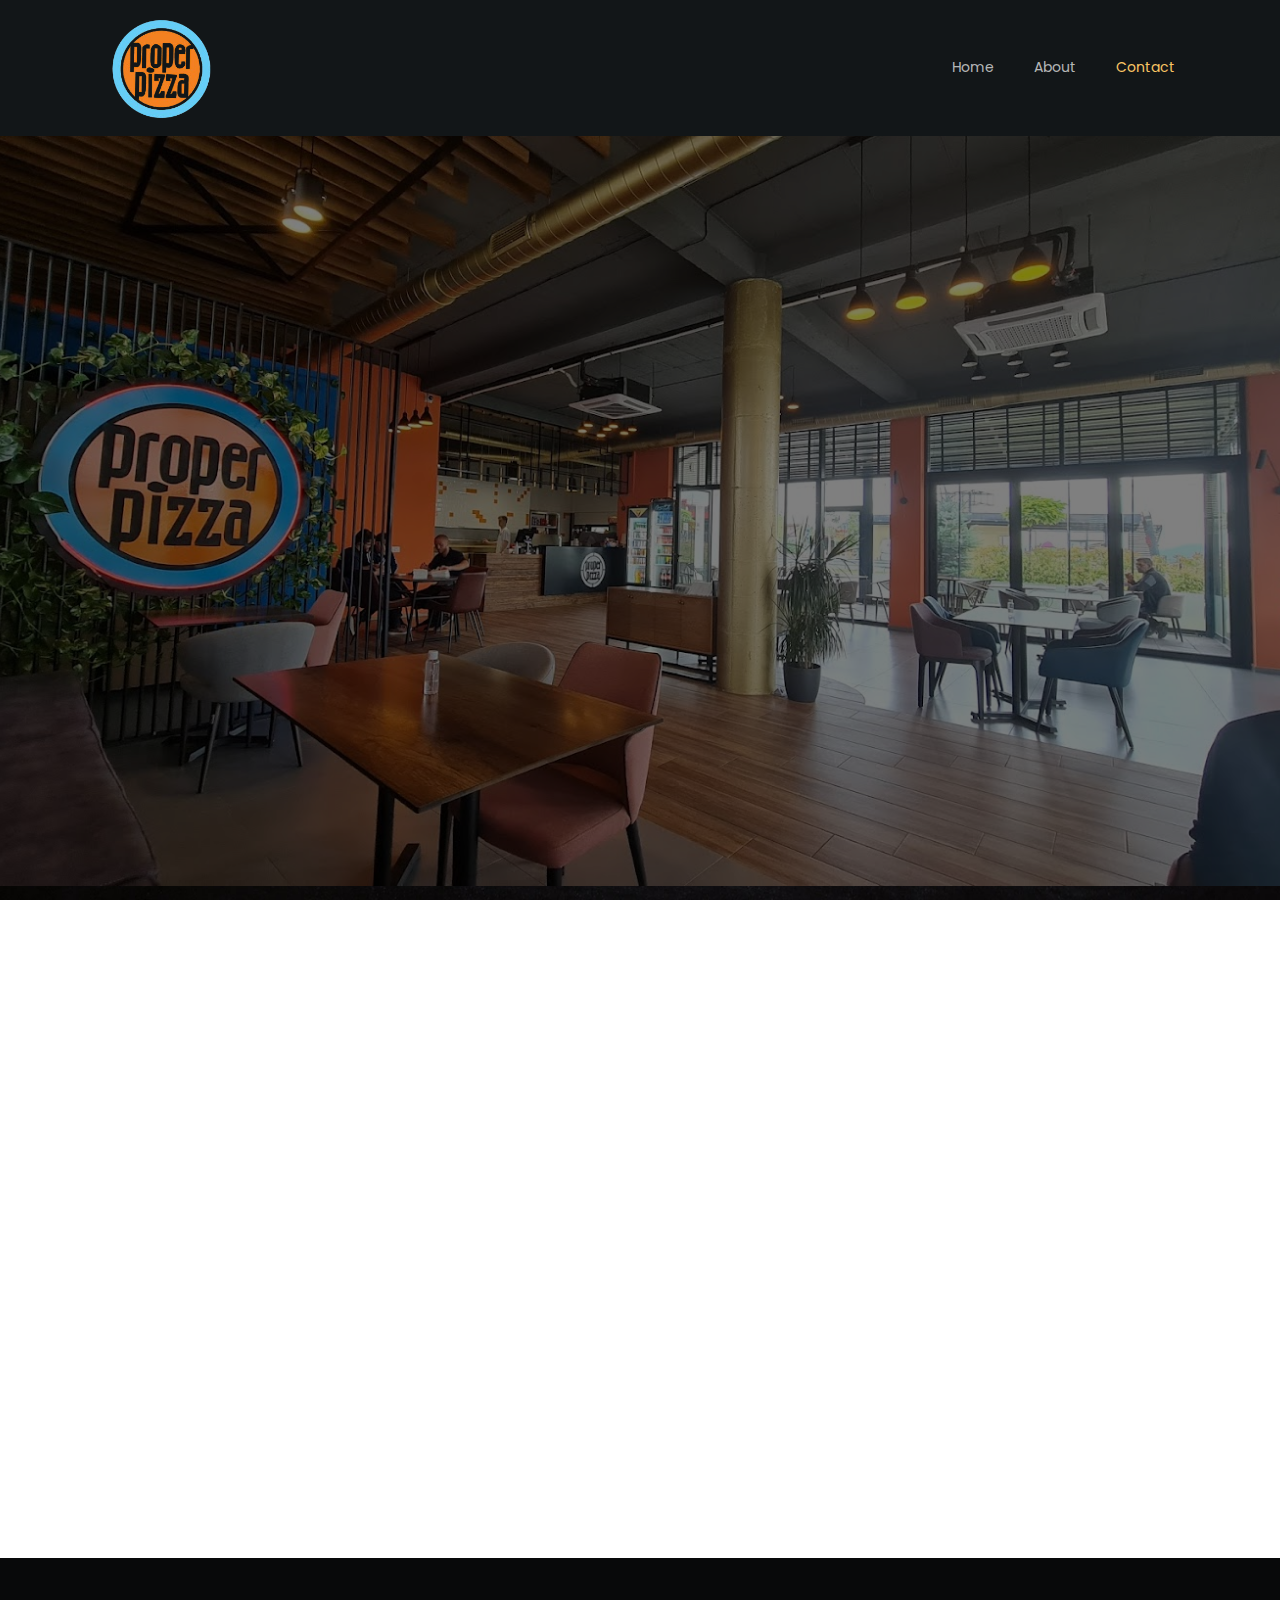
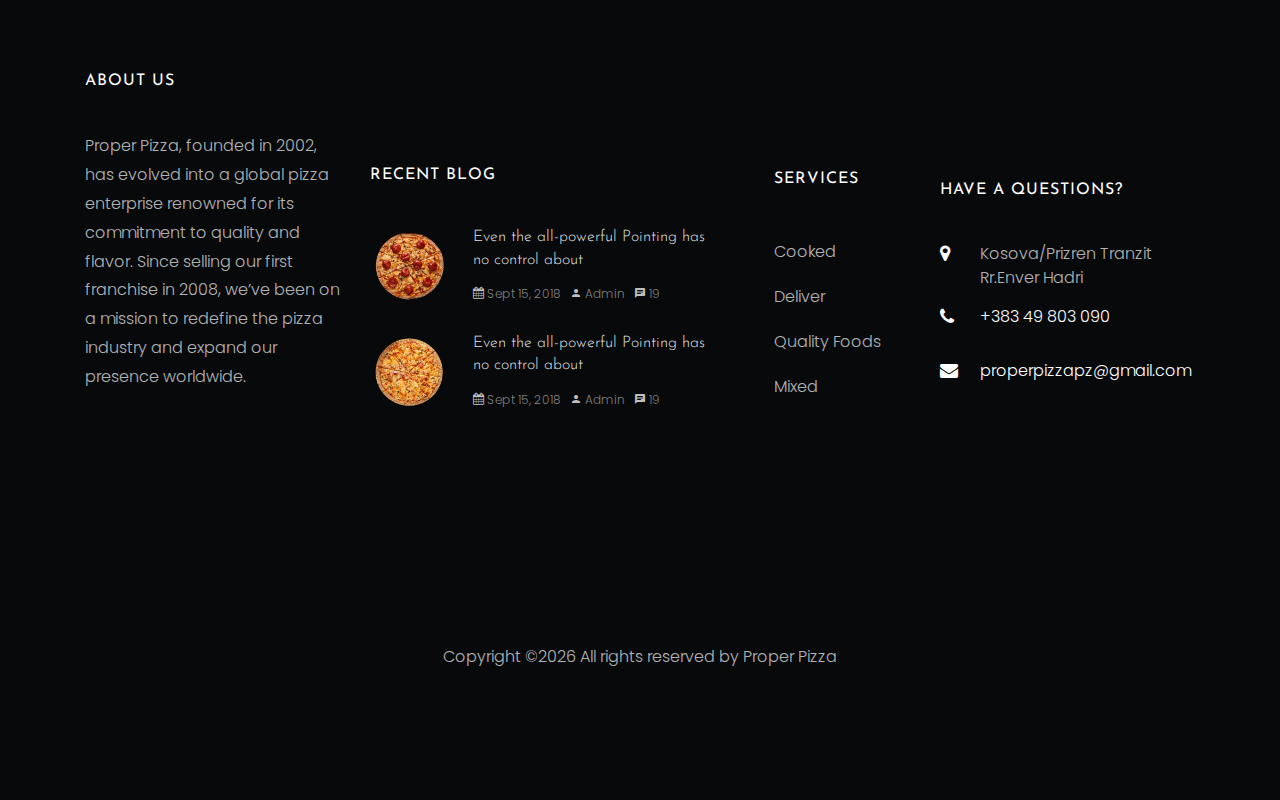
<file: contact.html>
<!DOCTYPE html>
<html lang="en">
  <head>
    <title>Proper Pizza Prizren</title>
    <meta charset="utf-8">
    <meta name="viewport" content="width=device-width, initial-scale=1, shrink-to-fit=no">
    <link rel="icon" type="image/png" href="images/images (1).png">
    
    <link href="https://fonts.googleapis.com/css?family=Poppins:300,400,500,600,700" rel="stylesheet">
    <link href="https://fonts.googleapis.com/css?family=Josefin+Sans" rel="stylesheet">
    <link href="https://fonts.googleapis.com/css?family=Nothing+You+Could+Do" rel="stylesheet">

    <link rel="stylesheet" href="css/open-iconic-bootstrap.min.css">
    <link rel="stylesheet" href="css/animate.css">
    
    <link rel="stylesheet" href="css/owl.carousel.min.css">
    <link rel="stylesheet" href="css/owl.theme.default.min.css">
    <link rel="stylesheet" href="css/magnific-popup.css">

    <link rel="stylesheet" href="css/aos.css">

    <link rel="stylesheet" href="css/ionicons.min.css">

    <link rel="stylesheet" href="css/bootstrap-datepicker.css">
    <link rel="stylesheet" href="css/jquery.timepicker.css">

    
    <link rel="stylesheet" href="css/flaticon.css">
    <link rel="stylesheet" href="css/icomoon.css">
    <link rel="stylesheet" href="css/style.css">
  </head>
  <body>
  	<nav class="navbar navbar-expand-lg navbar-dark ftco_navbar bg-dark ftco-navbar-light" id="ftco-navbar">
	    <div class="container">
	      <a class="navbar-brand" href="index.html"><span class=""></span><br><small></small></a>
        <a href="/" class="logo-link">
          <img 
            src="images/images__1_-removebg-preview.png" 
            alt="Ana Sayfa Logosu" 
            width="120" 
            height="auto" 
            class="logo"
          >
        </a>
	      <button class="navbar-toggler" type="button" data-toggle="collapse" data-target="#ftco-nav" aria-controls="ftco-nav" aria-expanded="false" aria-label="Toggle navigation">
	        <span class="oi oi-menu"></span> Menu
	      </button>
	      <div class="collapse navbar-collapse" id="ftco-nav">
	        <ul class="navbar-nav ml-auto">
	          <li class="nav-item"><a href="index.html" class="nav-link">Home</a></li>
	          <!-- <li class="nav-item"><a href="menu.html" class="nav-link">Menu</a></li> -->
	          <!-- <li class="nav-item"><a href="services.html" class="nav-link">Services</a></li>
	          <li class="nav-item"><a href="blog.html" class="nav-link">Blog</a></li> -->
	          <li class="nav-item"><a href="about.html" class="nav-link">About</a></li>
	          <li class="nav-item active"><a href="contact.html" class="nav-link">Contact</a></li>
	        </ul>
	      </div>
		  </div>
	  </nav>
    <!-- END nav -->

    <section class="home-slider owl-carousel img" style="background-image: url(images/inside.jpg);">

      <div class="slider-item"class="containerr" style="background-image: url(images/inside.jpg);">
      	<div class="overlay"></div>
        <div class="container">
          <div class="row slider-text justify-content-center align-items-center" data-scrollax-parent="true">

            <div class="col-md-7 col-sm-12 text-center ftco-animate">
            	<h1 class="mb-3 mt-5 bread">Contact Us</h1>
	            <p class="breadcrumbs"><span class="mr-2"><a href="index.html">Home</a></span> <span>Contact</span></p>
            </div>

          </div>
        </div>
      </div>
    </section>

    <section class="ftco-section contact-section">
      <div class="container mt-5">
        <div class="row block-9">
					<div class="col-md-4 contact-info ftco-animate">
						<div class="row">
							<div class="col-md-12 mb-4">
	              <h2 class="h4">Contact Information</h2>
	            </div>
	            <div class="col-md-12 mb-3">
	              <p><span>Address:</span> Kosova/Prizren Tranzit Rr.Enver Hadri</p>
	            </div>
	            <div class="col-md-12 mb-3">
	              <p><span>Phone:</span> <a href="tel://1234567920">+383 49 803 090</a></p>
	            </div>
	            <div class="col-md-12 mb-3">
	              <p><span>Email:</span> <a href="mailto:info@yoursite.com">properpizzaprizren@gmail.com</a></p>
	            </div>
	            <div class="col-md-12 mb-3">
	              <p><span>Website:</span> <a href="#">properpizzaprizren.com</a></p>
	            </div>
						</div>
					</div>
					<div class="col-md-1"></div>
          <div class="col-md-6 ftco-animate">
            <form action="#" class="contact-form">
            	<div class="row">
            		<div class="col-md-6">
	                <div class="form-group">
	                  <input type="text" class="form-control" placeholder="Your Name">
	                </div>
                </div>
                <div class="col-md-6">
	                <div class="form-group">
	                  <input type="text" class="form-control" placeholder="Your Email">
	                </div>
	                </div>
              </div>
              <div class="form-group">
                <input type="text" class="form-control" placeholder="Subject">
              </div>
              <div class="form-group">
                <textarea name="" id="" cols="30" rows="7" class="form-control" placeholder="Message"></textarea>
              </div>
              <div class="form-group">
                <input type="submit" value="Send Message" class="btn btn-primary py-3 px-5">
              </div>
            </form>
          </div>
        </div>
      </div>
    </section>

    <div id="map"></div>
    

    <footer class="ftco-footer ftco-section img">
    	<div class="overlay"></div>
      <div class="container">
        <div class="row mb-5">
          <div class="col-lg-3 col-md-6 mb-5 mb-md-5">
            <div class="ftco-footer-widget mb-4">
              <h2 class="ftco-heading-2">About Us</h2>
              <p>Proper Pizza, founded in 2002, has evolved into a global pizza enterprise renowned for its commitment to quality and flavor. Since selling our first franchise in 2008, we’ve been on a mission to redefine the pizza industry and expand our presence worldwide.</p>
              <ul class="ftco-footer-social list-unstyled float-md-left float-lft mt-5">
                <li class="ftco-animate"><a href="https://www.facebook.com/properpizzaofficial"><span class="icon-facebook"></span></a></li>
                <li class="ftco-animate"><a href="https://www.instagram.com/properpizzaprizren/"><span class="icon-instagram"></span></a></li>
              </ul>
            </div>
          </div>
          <div class="col-lg-4 col-md-6 mb-5 mb-md-5">
            <div class="ftco-footer-widget mb-4">
              <h2 class="ftco-heading-2">Recent Blog</h2>
              <div class="block-21 mb-4 d-flex">
                <a class="blog-img mr-4" style="background-image: url(images/Peperoni-300x300.png);"></a>
                <div class="text">
                  <h3 class="heading"><a href="#">Even the all-powerful Pointing has no control about</a></h3>
                  <div class="meta">
                    <div><a href="#"><span class="icon-calendar"></span> Sept 15, 2018</a></div>
                    <div><a href="#"><span class="icon-person"></span> Admin</a></div>
                    <div><a href="#"><span class="icon-chat"></span> 19</a></div>
                  </div>
                </div>
              </div>
              <div class="block-21 mb-4 d-flex">
                <a class="blog-img mr-4" style="background-image: url(images/Proper-300x300.png);"></a>
                <div class="text">
                  <h3 class="heading"><a href="#">Even the all-powerful Pointing has no control about</a></h3>
                  <div class="meta">
                    <div><a href="#"><span class="icon-calendar"></span> Sept 15, 2018</a></div>
                    <div><a href="#"><span class="icon-person"></span> Admin</a></div>
                    <div><a href="#"><span class="icon-chat"></span> 19</a></div>
                  </div>
                </div>
              </div>
            </div>
          </div>
          <div class="col-lg-2 col-md-6 mb-5 mb-md-5">
             <div class="ftco-footer-widget mb-4 ml-md-4">
              <h2 class="ftco-heading-2">Services</h2>
              <ul class="list-unstyled">
                <li><a href="#" class="py-2 d-block">Cooked</a></li>
                <li><a href="#" class="py-2 d-block">Deliver</a></li>
                <li><a href="#" class="py-2 d-block">Quality Foods</a></li>
                <li><a href="#" class="py-2 d-block">Mixed</a></li>
              </ul>
            </div>
          </div>
          <div class="col-lg-3 col-md-6 mb-5 mb-md-5">
            <div class="ftco-footer-widget mb-4">
            	<h2 class="ftco-heading-2">Have a Questions?</h2>
            	<div class="block-23 mb-3">
	              <ul>
	                <li><span class="icon icon-map-marker"></span><span class="text"> Kosova/Prizren Tranzit Rr.Enver Hadri</span></li>
	                <li><a href="#"><span class="icon icon-phone"></span><span class="text">+383 49 803 090</span></a></li>
	                <li><a href="#"><span class="icon icon-envelope"></span><span class="text">properpizzapz@gmail.com</span></a></li>
	              </ul>
	            </div>
            </div>
          </div>
        </div>
        <div class="row">
          <div class="col-md-12 text-center">

            <p><!-- Link back to Colorlib can't be removed. Template is licensed under CC BY 3.0. -->
<p>Copyright &copy;<script>document.write(new Date().getFullYear());</script> All rights reserved </i> by <a href= target="_blank">Proper Pizza</a></p>
          </div>
        </div>
      </div>
    </footer>
    
  

  <!-- loader -->
  <div id="ftco-loader" class="show fullscreen"><svg class="circular" width="48px" height="48px"><circle class="path-bg" cx="24" cy="24" r="22" fill="none" stroke-width="4" stroke="#eeeeee"/><circle class="path" cx="24" cy="24" r="22" fill="none" stroke-width="4" stroke-miterlimit="10" stroke="#F96D00"/></svg></div>


  <script src="js/jquery.min.js"></script>
  <script src="js/jquery-migrate-3.0.1.min.js"></script>
  <script src="js/popper.min.js"></script>
  <script src="js/bootstrap.min.js"></script>
  <script src="js/jquery.easing.1.3.js"></script>
  <script src="js/jquery.waypoints.min.js"></script>
  <script src="js/jquery.stellar.min.js"></script>
  <script src="js/owl.carousel.min.js"></script>
  <script src="js/jquery.magnific-popup.min.js"></script>
  <script src="js/aos.js"></script>
  <script src="js/jquery.animateNumber.min.js"></script>
  <script src="js/bootstrap-datepicker.js"></script>
  <script src="js/jquery.timepicker.min.js"></script>
  <script src="js/scrollax.min.js"></script>
  <script src="js/google-map.js"></script>
  <script src="js/main.js"></script>
    <script>
	function scrollToMenu() {
            document.getElementById('menuu').scrollIntoView({ behavior: 'smooth' });
        }
</script>
<!-- jQuery -->
<script src="https://code.jquery.com/jquery-3.6.0.min.js"></script>

<!-- Owl Carousel CSS -->
<link rel="stylesheet" href="https://cdnjs.cloudflare.com/ajax/libs/OwlCarousel2/2.3.4/assets/owl.carousel.min.css">
<link rel="stylesheet" href="https://cdnjs.cloudflare.com/ajax/libs/OwlCarousel2/2.3.4/assets/owl.theme.default.min.css">

<!-- Owl Carousel JS -->
<script src="https://cdnjs.cloudflare.com/ajax/libs/OwlCarousel2/2.3.4/owl.carousel.min.js"></script>

  </body>
</html>
</file>
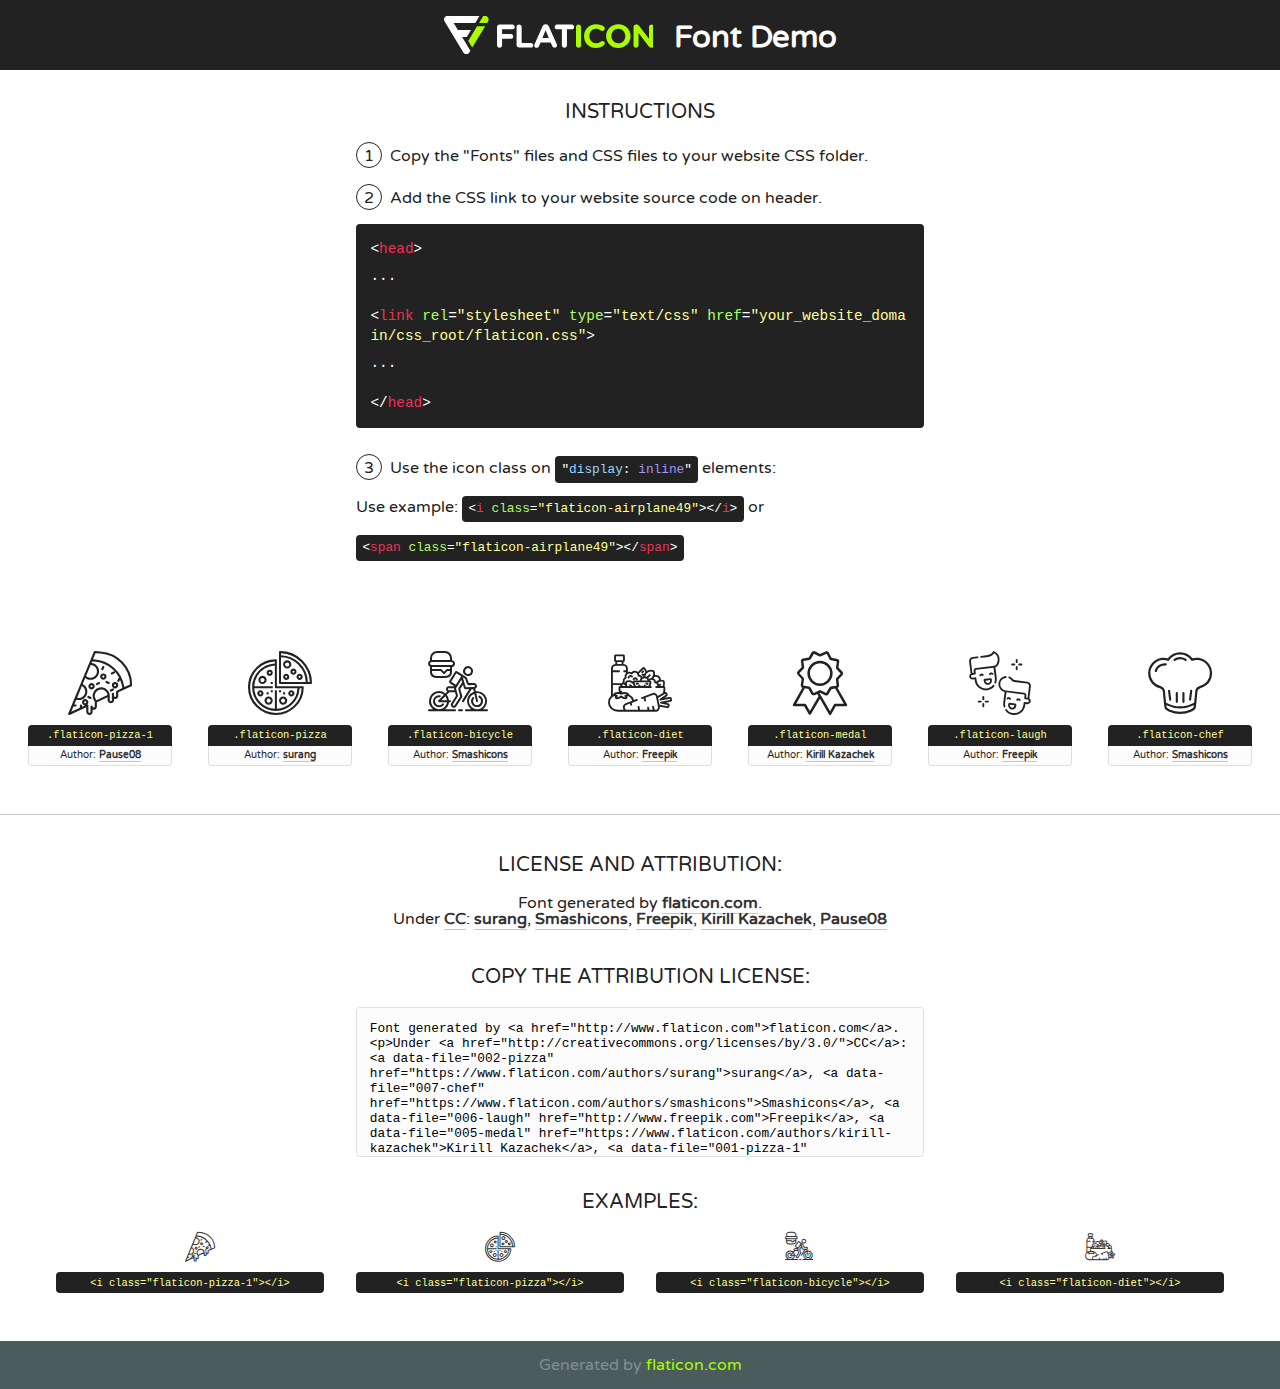
<file: fonts/flaticon/font/flaticon.html>
<!DOCTYPE html>
<!--
  Flaticon icon font: Flaticon
  Creation date: 25/09/2018 08:24
-->
<html>
<!DOCTYPE html>
<html>

<head>
    <title>Flaticon WebFont</title>
    <link href="http://fonts.googleapis.com/css?family=Varela+Round" rel="stylesheet" type="text/css" />
    <link rel="stylesheet" type="text/css" href="flaticon.css">
    <meta charset="UTF-8">
    <style>
    html, body, div, span, applet, object, iframe,
    h1, h2, h3, h4, h5, h6, p, blockquote, pre,
    a, abbr, acronym, address, big, cite, code,
    del, dfn, em, img, ins, kbd, q, s, samp,
    small, strike, strong, sub, sup, tt, var,
    b, u, i, center,
    dl, dt, dd, ol, ul, li,
    fieldset, form, label, legend,
    table, caption, tbody, tfoot, thead, tr, th, td,
    article, aside, canvas, details, embed, 
    figure, figcaption, footer, header, hgroup, 
    menu, nav, output, ruby, section, summary,
    time, mark, audio, video {
        margin: 0;
        padding: 0;
        border: 0;
        font-size: 100%;
        font: inherit;
        vertical-align: baseline;
    }
    /* HTML5 display-role reset for older browsers */
    article, aside, details, figcaption, figure, 
    footer, header, hgroup, menu, nav, section {
        display: block;
    }
    body {
        line-height: 1;
    }
    ol, ul {
        list-style: none;
    }
    blockquote, q {
        quotes: none;
    }
    blockquote:before, blockquote:after,
    q:before, q:after {
        content: '';
        content: none;
    }
    table {
        border-collapse: collapse;
        border-spacing: 0;
    }
    body {
        font-family: 'Varela Round', Helvetica, Arial, sans-serif;
        font-size: 16px;
        color: #222;
    }
    a {
        color: #333;
        border-bottom: 1px solid #a9fd00;
        font-weight: bold;
        text-decoration: none;
    }
    * {
        -moz-box-sizing: border-box;
        -webkit-box-sizing: border-box;
        box-sizing: border-box;
        margin: 0;
        padding: 0;
    }
    [class^="flaticon-"]:before, [class*=" flaticon-"]:before, [class^="flaticon-"]:after, [class*=" flaticon-"]:after {
        font-family: Flaticon;
        font-size: 30px;
        font-style: normal;
        margin-left: 20px;
        color: #333;
    }
    .wrapper {
        max-width: 600px;
        margin: auto;
        padding: 0 1em;
    }
    .title {
        font-size: 1.25em;
        text-align: center;
        margin-bottom: 1em;
        text-transform: uppercase;
    }
    header {
        text-align: center;
        background-color: #222;
        color: #fff;
        padding: 1em;
    }
    header .logo {
        width: 210px;
        height: 38px;
        display: inline-block;
        vertical-align: middle;
        margin-right: 1em;
        border: none;
    }
    header strong {
        font-size: 1.95em;
        font-weight: bold;
        vertical-align: middle;
        margin-top: 5px;
        display: inline-block;
    }
    .demo {
        margin: 2em auto;
        line-height: 1.25em;
    }
    .demo ul li {
        margin-bottom: 1em;
    }
    .demo ul li .num {
        color: #222;
        border-radius: 20px;
        display: inline-block;
        width: 26px;
        padding: 3px;
        height: 26px;
        text-align: center;
        margin-right: 0.5em;
        border: 1px solid #222;
    }
    .demo ul li code {
        background-color: #222;
        border-radius: 4px;
        padding: 0.25em 0.5em;
        display: inline-block;
        color: #fff;
        font-family: Consolas,Monaco,Lucida Console,Liberation Mono,DejaVu Sans Mono,Bitstream Vera Sans Mono,Courier New, monospace;
        font-weight: lighter;
        margin-top: 1em;
        font-size: 0.8em;
        word-break: break-all;
    }
    .demo ul li code.big {
        padding: 1em;
        font-size: 0.9em;
    }
    .demo ul li code .red {
        color: #EF3159;
    }
    .demo ul li code .green {
        color: #ACFF65;
    }
    .demo ul li code .yellow {
        color: #FFFF99;
    }
    .demo ul li code .blue {
        color: #99D3FF;
    }
    .demo ul li code .purple {
        color: #A295FF;
    }
    .demo ul li code .dots {
        margin-top: 0.5em;
        display: block;
    }
    #glyphs {
        border-bottom: 1px solid #ccc;
        padding: 2em 0;
        text-align: center;
    }
    .glyph {
        display: inline-block;
        width: 9em;
        margin: 1em;
        text-align: center;
        vertical-align: top;
        background: #FFF;
    }
    .glyph .glyph-icon {
        padding: 10px;
        display: block;
        font-family:"Flaticon";
        font-size: 64px;
        line-height: 1;
    }
    .glyph .glyph-icon:before {
        font-size: 64px;
        color: #222;
        margin-left: 0;
    }
    .class-name {
        font-size: 0.65em;
        background-color: #222;
        color: #fff;
        border-radius: 4px 4px 0 0;
        padding: 0.5em;
        color: #FFFF99;
        font-family: Consolas,Monaco,Lucida Console,Liberation Mono,DejaVu Sans Mono,Bitstream Vera Sans Mono,Courier New, monospace;
    }
    .author-name {
        font-size: 0.6em;
        background-color: #fcfcfd;
        border: 1px solid #DEDEE4;
        border-top: 0;
        border-radius: 0 0 4px 4px;
        padding: 0.5em;
    }
    .class-name:last-child {
        font-size: 10px;
        color:#888;
    }
    .class-name:last-child a {
        font-size: 10px;
        color:#555;
    }
    .class-name:last-child a:hover {
        color:#a9fd00;
    }
    .glyph > input {
        display: block;
        width: 100px;
        margin: 5px auto;
        text-align: center;
        font-size: 12px;
        cursor: text;
    }
    .glyph > input.icon-input {
        font-family:"Flaticon";
        font-size: 16px;
        margin-bottom: 10px;
    }
    .attribution .title {
        margin-top: 2em;
    }
    .attribution textarea {
        background-color: #fcfcfd;
        padding: 1em;
        border: none;
        box-shadow: none;
        border: 1px solid #DEDEE4;
        border-radius: 4px;
        resize: none;
        width: 100%;
        height: 150px;
        font-size: 0.8em;
        font-family: Consolas,Monaco,Lucida Console,Liberation Mono,DejaVu Sans Mono,Bitstream Vera Sans Mono,Courier New, monospace;
        -webkit-appearance: none;
    }
    .iconsuse {
        margin: 2em auto;
        text-align: center;
        max-width: 1200px;
    }
    .iconsuse:after {
        content: '';
        display: table;
        clear: both;
    }
    .iconsuse .image {
        float: left;
        width: 25%;
        padding: 0 1em;
    }
    .iconsuse .image p {
        margin-bottom: 1em;
    }
    .iconsuse .image span {
        display: block;
        font-size: 0.65em;
        background-color: #222;
        color: #fff;
        border-radius: 4px;
        padding: 0.5em;
        color: #FFFF99;
        margin-top: 1em;
        font-family: Consolas,Monaco,Lucida Console,Liberation Mono,DejaVu Sans Mono,Bitstream Vera Sans Mono,Courier New, monospace;
    }
    #footer {
        text-align: center;
        background-color: #4C5B5C;
        color: #7c9192;
        padding: 1em;
    }
    #footer a {
        border: none;
        color: #a9fd00;
        font-weight: normal;
    }
    @media (max-width: 960px) {
        .iconsuse .image {
            width: 50%;
        }
    }
    @media (max-width: 560px) {
        .iconsuse .image {
            width: 100%;
        }
    }
    </style>
</head>

<body class="characters-off">

    <header>
        <a href="http://www.flaticon.com" target="_blank" class="logo">
            <svg version="1.1" xmlns="http://www.w3.org/2000/svg" xmlns:xlink="http://www.w3.org/1999/xlink" xmlns:a="http://ns.adobe.com/AdobeSVGViewerExtensions/3.0/" viewBox="0 0 560.875 102.036" enable-background="new 0 0 560.875 102.036" xml:space="preserve">
                <defs>
                </defs>
                <g>
                    <g class="letters">
                        <path fill="#ffffff" d="M141.596,29.675c0-3.777,2.985-6.767,6.764-6.767h34.438c3.426,0,6.15,2.728,6.15,6.15
                        c0,3.43-2.724,6.149-6.15,6.149h-27.674v13.091h23.719c3.429,0,6.151,2.724,6.151,6.15c0,3.43-2.723,6.149-6.151,6.149h-23.719
                        v17.574c0,3.773-2.986,6.761-6.764,6.761c-3.779,0-6.764-2.989-6.764-6.761V29.675z"></path>
                        <path fill="#ffffff" d="M193.844,29.149c0-3.781,2.985-6.767,6.764-6.767c3.776,0,6.763,2.985,6.763,6.767v42.957h25.039
                        c3.426,0,6.149,2.726,6.149,6.153c0,3.425-2.723,6.15-6.149,6.15h-31.802c-3.779,0-6.764-2.986-6.764-6.768V29.149z"></path>
                        <path fill="#ffffff" d="M241.891,75.71l21.438-48.407c1.492-3.341,4.215-5.357,7.906-5.357h0.792
                        c3.686,0,6.323,2.017,7.815,5.357l21.439,48.407c0.436,0.967,0.701,1.845,0.701,2.723c0,3.602-2.809,6.501-6.414,6.501
                        c-3.161,0-5.269-1.845-6.499-4.655l-4.132-9.661h-27.059l-4.301,10.102c-1.144,2.631-3.426,4.214-6.237,4.214
                        c-3.517,0-6.24-2.81-6.24-6.325C241.1,77.64,241.451,76.677,241.891,75.71z M279.932,58.666l-8.521-20.297l-8.526,20.297H279.932
                        z"></path>
                        <path fill="#ffffff" d="M314.864,35.387H301.86c-3.429,0-6.239-2.813-6.239-6.238c0-3.429,2.811-6.24,6.239-6.24h39.533
                        c3.426,0,6.237,2.811,6.237,6.24c0,3.425-2.811,6.238-6.237,6.238h-13.001v42.785c0,3.773-2.99,6.761-6.764,6.761
                        c-3.779,0-6.764-2.989-6.764-6.761V35.387z"></path>
                        <path fill="#A9FD00" d="M352.615,29.149c0-3.781,2.985-6.767,6.767-6.767c3.774,0,6.761,2.985,6.761,6.767v49.024
                        c0,3.773-2.987,6.761-6.761,6.761c-3.781,0-6.767-2.989-6.767-6.761V29.149z"></path>
                        <path fill="#A9FD00" d="M374.132,53.836v-0.179c0-17.481,13.178-31.801,32.065-31.801c9.22,0,15.459,2.458,20.557,6.238
                        c1.402,1.054,2.637,2.985,2.637,5.357c0,3.692-2.985,6.59-6.681,6.59c-1.845,0-3.071-0.702-4.044-1.319
                        c-3.776-2.813-7.729-4.393-12.562-4.393c-10.364,0-17.831,8.611-17.831,19.154v0.173c0,10.542,7.291,19.329,17.831,19.329
                        c5.715,0,9.492-1.756,13.359-4.834c1.049-0.874,2.458-1.491,4.039-1.491c3.429,0,6.325,2.813,6.325,6.236
                        c0,2.106-1.056,3.78-2.282,4.834c-5.539,4.834-12.036,7.733-21.878,7.733C387.572,85.464,374.132,71.493,374.132,53.836z"></path>
                        <path fill="#A9FD00" d="M433.009,53.836v-0.179c0-17.481,13.79-31.801,32.766-31.801c18.981,0,32.592,14.143,32.592,31.628v0.173
                        c0,17.483-13.785,31.807-32.769,31.807C446.625,85.464,433.009,71.32,433.009,53.836z M484.224,53.836v-0.179
                        c0-10.539-7.725-19.326-18.626-19.326c-10.893,0-18.449,8.611-18.449,19.154v0.173c0,10.542,7.73,19.329,18.626,19.329
                        C476.676,72.986,484.224,64.378,484.224,53.836z"></path>
                        <path fill="#A9FD00" d="M506.233,29.321c0-3.774,2.99-6.763,6.767-6.763h1.401c3.252,0,5.183,1.583,7.029,3.953l26.093,34.265
                        V29.059c0-3.692,2.99-6.677,6.681-6.677c3.683,0,6.671,2.985,6.671,6.677v48.934c0,3.78-2.987,6.765-6.764,6.765h-0.436
                        c-3.257,0-5.188-1.581-7.034-3.953l-27.056-35.492v32.944c0,3.687-2.985,6.676-6.678,6.676c-3.683,0-6.673-2.989-6.673-6.676
                        V29.321z"></path>
                    </g>
                    <g class="insignia">
                        <path fill="#ffffff" d="M48.372,56.137h12.517l11.156-18.537H37.186L25.688,18.539h57.825L94.668,0H9.271
                        C5.925,0,2.842,1.801,1.198,4.716c-1.644,2.907-1.593,6.482,0.134,9.343l50.38,83.501c1.678,2.781,4.689,4.476,7.938,4.476
                        c3.246,0,6.257-1.695,7.935-4.476l2.898-4.804L48.372,56.137z"></path>
                        <g class="i">
                            <path fill="#A9FD00" d="M93.575,18.539h0.031v0.004l21.652,0.004l2.705-4.488c1.727-2.861,1.778-6.436,0.133-9.343
                            C116.454,1.801,113.371,0,110.026,0h-5.294L93.575,18.539z"></path>
                            <polygon fill="#A9FD00" points="88.291,27.356 64.725,66.486 75.519,84.404 109.942,27.356"></polygon>
                        </g>
                    </g>
                </g>
            </svg>
        </a>
        <strong>Font Demo</strong>
    </header>


    <section class="demo wrapper">

        <p class="title">Instructions</p>

        <ul>
            <li>
                <span class="num">1</span>Copy the "Fonts" files and CSS files to your website CSS folder.
            </li>
            <li>
                <span class="num">2</span>Add the CSS link to your website source code on header.
                <code class="big">
                    &lt;<span class="red">head</span>&gt;
                    <br/><span class="dots">...</span>
                    <br/>&lt;<span class="red">link</span> <span class="green">rel</span>=<span class="yellow">"stylesheet"</span> <span class="green">type</span>=<span class="yellow">"text/css"</span> <span class="green">href</span>=<span class="yellow">"your_website_domain/css_root/flaticon.css"</span>&gt;
                    <br/><span class="dots">...</span>
                    <br/>&lt;/<span class="red">head</span>&gt;
                </code>
            </li>

            <li>
                <p>
                    <span class="num">3</span>Use the icon class on <code>"<span class="blue">display</span>:<span class="purple"> inline</span>"</code> elements:
                    <br />
                    Use example: <code>&lt;<span class="red">i</span> <span class="green">class</span>=<span class="yellow">&quot;flaticon-airplane49&quot;</span>&gt;&lt;/<span class="red">i</span>&gt;</code> or <code>&lt;<span class="red">span</span> <span class="green">class</span>=<span class="yellow">&quot;flaticon-airplane49&quot;</span>&gt;&lt;/<span class="red">span</span>&gt;</code>
            </li>
        </ul>

    </section>




   <section id="glyphs">          
    
      
        <div class="glyph"><div class="glyph-icon flaticon-pizza-1"></div>
            <div class="class-name">.flaticon-pizza-1</div>
            <div class="author-name">Author: <a data-file="001-pizza-1" href="https://www.flaticon.com/authors/pause08">Pause08</a> </div> 
        </div>        
        
        <div class="glyph"><div class="glyph-icon flaticon-pizza"></div>
            <div class="class-name">.flaticon-pizza</div>
            <div class="author-name">Author: <a data-file="002-pizza" href="https://www.flaticon.com/authors/surang">surang</a> </div> 
        </div>        
        
        <div class="glyph"><div class="glyph-icon flaticon-bicycle"></div>
            <div class="class-name">.flaticon-bicycle</div>
            <div class="author-name">Author: <a data-file="003-bicycle" href="https://www.flaticon.com/authors/smashicons">Smashicons</a> </div> 
        </div>        
        
        <div class="glyph"><div class="glyph-icon flaticon-diet"></div>
            <div class="class-name">.flaticon-diet</div>
            <div class="author-name">Author: <a data-file="004-diet" href="http://www.freepik.com">Freepik</a> </div> 
        </div>        
        
        <div class="glyph"><div class="glyph-icon flaticon-medal"></div>
            <div class="class-name">.flaticon-medal</div>
            <div class="author-name">Author: <a data-file="005-medal" href="https://www.flaticon.com/authors/kirill-kazachek">Kirill Kazachek</a> </div> 
        </div>        
        
        <div class="glyph"><div class="glyph-icon flaticon-laugh"></div>
            <div class="class-name">.flaticon-laugh</div>
            <div class="author-name">Author: <a data-file="006-laugh" href="http://www.freepik.com">Freepik</a> </div> 
        </div>        
        
        <div class="glyph"><div class="glyph-icon flaticon-chef"></div>
            <div class="class-name">.flaticon-chef</div>
            <div class="author-name">Author: <a data-file="007-chef" href="https://www.flaticon.com/authors/smashicons">Smashicons</a> </div> 
        </div>        
        

    </section>



    <section class="attribution wrapper"   style="text-align:center;">

      <div class="title">License and attribution:</div><div class="attrDiv">Font generated by <a href="http://www.flaticon.com">flaticon.com</a>. <div><p>Under <a href="http://creativecommons.org/licenses/by/3.0/">CC</a>: <a data-file="002-pizza" href="https://www.flaticon.com/authors/surang">surang</a>, <a data-file="007-chef" href="https://www.flaticon.com/authors/smashicons">Smashicons</a>, <a data-file="006-laugh" href="http://www.freepik.com">Freepik</a>, <a data-file="005-medal" href="https://www.flaticon.com/authors/kirill-kazachek">Kirill Kazachek</a>, <a data-file="001-pizza-1" href="https://www.flaticon.com/authors/pause08">Pause08</a></p>  </div>
      </div>
      <div class="title">Copy the Attribution License:</div>

    <textarea onclick="this.focus();this.select();">Font generated by &lt;a href=&quot;http://www.flaticon.com&quot;&gt;flaticon.com&lt;/a&gt;. <p>Under <a href="http://creativecommons.org/licenses/by/3.0/">CC</a>: <a data-file="002-pizza" href="https://www.flaticon.com/authors/surang">surang</a>, <a data-file="007-chef" href="https://www.flaticon.com/authors/smashicons">Smashicons</a>, <a data-file="006-laugh" href="http://www.freepik.com">Freepik</a>, <a data-file="005-medal" href="https://www.flaticon.com/authors/kirill-kazachek">Kirill Kazachek</a>, <a data-file="001-pizza-1" href="https://www.flaticon.com/authors/pause08">Pause08</a></p>  
     </textarea>

    </section>

    <section class="iconsuse">

          <div class="title">Examples:</div>            
             
            <div class="image">
                <p>
                    <i class="glyph-icon flaticon-pizza-1"></i> 
                    <span>&lt;i class=&quot;flaticon-pizza-1&quot;&gt;&lt;/i&gt;</span>
                </p>
            </div>
            
            <div class="image">
                <p>
                    <i class="glyph-icon flaticon-pizza"></i> 
                    <span>&lt;i class=&quot;flaticon-pizza&quot;&gt;&lt;/i&gt;</span>
                </p>
            </div>
            
            <div class="image">
                <p>
                    <i class="glyph-icon flaticon-bicycle"></i> 
                    <span>&lt;i class=&quot;flaticon-bicycle&quot;&gt;&lt;/i&gt;</span>
                </p>
            </div>
            
            <div class="image">
                <p>
                    <i class="glyph-icon flaticon-diet"></i> 
                    <span>&lt;i class=&quot;flaticon-diet&quot;&gt;&lt;/i&gt;</span>
                </p>
            </div>
                       
        </div>
                            
    </section>

<div id="footer">
    <div>Generated by <a href="http://www.flaticon.com">flaticon.com</a>
    </div>
</div>



</body>
</html>
</file>
<file: css/flaticon.css>
/*
  	Flaticon icon font: Flaticon
  	Creation date: 10/09/2018 08:41
  	*/
@font-face {
  font-family: "Flaticon";
  src: url("../fonts/flaticon/font/Flaticon.eot");
  src: url("../fonts/flaticon/font/Flaticon.eot?#iefix") format("embedded-opentype"),
       url("../fonts/flaticon/font/Flaticon.woff") format("woff"),
       url("../fonts/flaticon/font/Flaticon.ttf") format("truetype"),
       url("../fonts/flaticon/font/Flaticon.svg#Flaticon") format("svg");
  font-weight: normal;
  font-style: normal;
}

@media screen and (-webkit-min-device-pixel-ratio:0) {
  @font-face {
    font-family: "Flaticon";
    src: url("../fonts/flaticon/font/Flaticon.svg#Flaticon") format("svg");
  }
}

[class^="flaticon-"]:before, [class*=" flaticon-"]:before,
[class^="flaticon-"]:after, [class*=" flaticon-"]:after {   
  font-family: Flaticon;
  font-style: normal;
  font-weight: normal;
  font-variant: normal;
  text-transform: none;
  line-height: 1;

  /* Better Font Rendering =========== */
  -webkit-font-smoothing: antialiased;
  -moz-osx-font-smoothing: grayscale;
}

.flaticon-pizza-1:before { content: "\f100"; }
.flaticon-pizza:before { content: "\f101"; }
.flaticon-bicycle:before { content: "\f102"; }
.flaticon-diet:before { content: "\f103"; }
.flaticon-medal:before { content: "\f104"; }
.flaticon-laugh:before { content: "\f105"; }
.flaticon-chef:before { content: "\f106"; }
</file>
<file: css/icomoon.css>
@font-face {
  font-family: 'icomoon';
  src:  url('../fonts/icomoon/icomoon.eot?6tt51o');
  src:  url('../fonts/icomoon/icomoon.eot?6tt51o#iefix') format('embedded-opentype'),
    url('../fonts/icomoon/icomoon.ttf?6tt51o') format('truetype'),
    url('../fonts/icomoon/icomoon.woff?6tt51o') format('woff'),
    url('../fonts/icomoon/icomoon.svg?6tt51o#icomoon') format('svg');
  font-weight: normal;
  font-style: normal;
}

[class^="icon-"], [class*=" icon-"] {
  /* use !important to prevent issues with browser extensions that change fonts */
  font-family: 'icomoon' !important;
  speak: none;
  font-style: normal;
  font-weight: normal;
  font-variant: normal;
  text-transform: none;
  line-height: 1;

  /* Better Font Rendering =========== */
  -webkit-font-smoothing: antialiased;
  -moz-osx-font-smoothing: grayscale;
}

.icon-asterisk:before {
  content: "\f069";
}
.icon-plus:before {
  content: "\f067";
}
.icon-question:before {
  content: "\f128";
}
.icon-minus:before {
  content: "\f068";
}
.icon-glass:before {
  content: "\f000";
}
.icon-music:before {
  content: "\f001";
}
.icon-search:before {
  content: "\f002";
}
.icon-envelope-o:before {
  content: "\f003";
}
.icon-heart:before {
  content: "\f004";
}
.icon-star:before {
  content: "\f005";
}
.icon-star-o:before {
  content: "\f006";
}
.icon-user:before {
  content: "\f007";
}
.icon-film:before {
  content: "\f008";
}
.icon-th-large:before {
  content: "\f009";
}
.icon-th:before {
  content: "\f00a";
}
.icon-th-list:before {
  content: "\f00b";
}
.icon-check:before {
  content: "\f00c";
}
.icon-close:before {
  content: "\f00d";
}
.icon-remove:before {
  content: "\f00d";
}
.icon-times:before {
  content: "\f00d";
}
.icon-search-plus:before {
  content: "\f00e";
}
.icon-search-minus:before {
  content: "\f010";
}
.icon-power-off:before {
  content: "\f011";
}
.icon-signal:before {
  content: "\f012";
}
.icon-cog:before {
  content: "\f013";
}
.icon-gear:before {
  content: "\f013";
}
.icon-trash-o:before {
  content: "\f014";
}
.icon-home:before {
  content: "\f015";
}
.icon-file-o:before {
  content: "\f016";
}
.icon-clock-o:before {
  content: "\f017";
}
.icon-road:before {
  content: "\f018";
}
.icon-download:before {
  content: "\f019";
}
.icon-arrow-circle-o-down:before {
  content: "\f01a";
}
.icon-arrow-circle-o-up:before {
  content: "\f01b";
}
.icon-inbox:before {
  content: "\f01c";
}
.icon-play-circle-o:before {
  content: "\f01d";
}
.icon-repeat:before {
  content: "\f01e";
}
.icon-rotate-right:before {
  content: "\f01e";
}
.icon-refresh:before {
  content: "\f021";
}
.icon-list-alt:before {
  content: "\f022";
}
.icon-lock:before {
  content: "\f023";
}
.icon-flag:before {
  content: "\f024";
}
.icon-headphones:before {
  content: "\f025";
}
.icon-volume-off:before {
  content: "\f026";
}
.icon-volume-down:before {
  content: "\f027";
}
.icon-volume-up:before {
  content: "\f028";
}
.icon-qrcode:before {
  content: "\f029";
}
.icon-barcode:before {
  content: "\f02a";
}
.icon-tag:before {
  content: "\f02b";
}
.icon-tags:before {
  content: "\f02c";
}
.icon-book:before {
  content: "\f02d";
}
.icon-bookmark:before {
  content: "\f02e";
}
.icon-print:before {
  content: "\f02f";
}
.icon-camera:before {
  content: "\f030";
}
.icon-font:before {
  content: "\f031";
}
.icon-bold:before {
  content: "\f032";
}
.icon-italic:before {
  content: "\f033";
}
.icon-text-height:before {
  content: "\f034";
}
.icon-text-width:before {
  content: "\f035";
}
.icon-align-left:before {
  content: "\f036";
}
.icon-align-center:before {
  content: "\f037";
}
.icon-align-right:before {
  content: "\f038";
}
.icon-align-justify:before {
  content: "\f039";
}
.icon-list:before {
  content: "\f03a";
}
.icon-dedent:before {
  content: "\f03b";
}
.icon-outdent:before {
  content: "\f03b";
}
.icon-indent:before {
  content: "\f03c";
}
.icon-video-camera:before {
  content: "\f03d";
}
.icon-image:before {
  content: "\f03e";
}
.icon-photo:before {
  content: "\f03e";
}
.icon-picture-o:before {
  content: "\f03e";
}
.icon-pencil:before {
  content: "\f040";
}
.icon-map-marker:before {
  content: "\f041";
}
.icon-adjust:before {
  content: "\f042";
}
.icon-tint:before {
  content: "\f043";
}
.icon-edit:before {
  content: "\f044";
}
.icon-pencil-square-o:before {
  content: "\f044";
}
.icon-share-square-o:before {
  content: "\f045";
}
.icon-check-square-o:before {
  content: "\f046";
}
.icon-arrows:before {
  content: "\f047";
}
.icon-step-backward:before {
  content: "\f048";
}
.icon-fast-backward:before {
  content: "\f049";
}
.icon-backward:before {
  content: "\f04a";
}
.icon-play:before {
  content: "\f04b";
}
.icon-pause:before {
  content: "\f04c";
}
.icon-stop:before {
  content: "\f04d";
}
.icon-forward:before {
  content: "\f04e";
}
.icon-fast-forward:before {
  content: "\f050";
}
.icon-step-forward:before {
  content: "\f051";
}
.icon-eject:before {
  content: "\f052";
}
.icon-chevron-left:before {
  content: "\f053";
}
.icon-chevron-right:before {
  content: "\f054";
}
.icon-plus-circle:before {
  content: "\f055";
}
.icon-minus-circle:before {
  content: "\f056";
}
.icon-times-circle:before {
  content: "\f057";
}
.icon-check-circle:before {
  content: "\f058";
}
.icon-question-circle:before {
  content: "\f059";
}
.icon-info-circle:before {
  content: "\f05a";
}
.icon-crosshairs:before {
  content: "\f05b";
}
.icon-times-circle-o:before {
  content: "\f05c";
}
.icon-check-circle-o:before {
  content: "\f05d";
}
.icon-ban:before {
  content: "\f05e";
}
.icon-arrow-left:before {
  content: "\f060";
}
.icon-arrow-right:before {
  content: "\f061";
}
.icon-arrow-up:before {
  content: "\f062";
}
.icon-arrow-down:before {
  content: "\f063";
}
.icon-mail-forward:before {
  content: "\f064";
}
.icon-share:before {
  content: "\f064";
}
.icon-expand:before {
  content: "\f065";
}
.icon-compress:before {
  content: "\f066";
}
.icon-exclamation-circle:before {
  content: "\f06a";
}
.icon-gift:before {
  content: "\f06b";
}
.icon-leaf:before {
  content: "\f06c";
}
.icon-fire:before {
  content: "\f06d";
}
.icon-eye:before {
  content: "\f06e";
}
.icon-eye-slash:before {
  content: "\f070";
}
.icon-exclamation-triangle:before {
  content: "\f071";
}
.icon-warning:before {
  content: "\f071";
}
.icon-plane:before {
  content: "\f072";
}
.icon-calendar:before {
  content: "\f073";
}
.icon-random:before {
  content: "\f074";
}
.icon-comment:before {
  content: "\f075";
}
.icon-magnet:before {
  content: "\f076";
}
.icon-chevron-up:before {
  content: "\f077";
}
.icon-chevron-down:before {
  content: "\f078";
}
.icon-retweet:before {
  content: "\f079";
}
.icon-shopping-cart:before {
  content: "\f07a";
}
.icon-folder:before {
  content: "\f07b";
}
.icon-folder-open:before {
  content: "\f07c";
}
.icon-arrows-v:before {
  content: "\f07d";
}
.icon-arrows-h:before {
  content: "\f07e";
}
.icon-bar-chart:before {
  content: "\f080";
}
.icon-bar-chart-o:before {
  content: "\f080";
}
.icon-twitter-square:before {
  content: "\f081";
}
.icon-facebook-square:before {
  content: "\f082";
}
.icon-camera-retro:before {
  content: "\f083";
}
.icon-key:before {
  content: "\f084";
}
.icon-cogs:before {
  content: "\f085";
}
.icon-gears:before {
  content: "\f085";
}
.icon-comments:before {
  content: "\f086";
}
.icon-thumbs-o-up:before {
  content: "\f087";
}
.icon-thumbs-o-down:before {
  content: "\f088";
}
.icon-star-half:before {
  content: "\f089";
}
.icon-heart-o:before {
  content: "\f08a";
}
.icon-sign-out:before {
  content: "\f08b";
}
.icon-linkedin-square:before {
  content: "\f08c";
}
.icon-thumb-tack:before {
  content: "\f08d";
}
.icon-external-link:before {
  content: "\f08e";
}
.icon-sign-in:before {
  content: "\f090";
}
.icon-trophy:before {
  content: "\f091";
}
.icon-github-square:before {
  content: "\f092";
}
.icon-upload:before {
  content: "\f093";
}
.icon-lemon-o:before {
  content: "\f094";
}
.icon-phone:before {
  content: "\f095";
}
.icon-square-o:before {
  content: "\f096";
}
.icon-bookmark-o:before {
  content: "\f097";
}
.icon-phone-square:before {
  content: "\f098";
}
.icon-twitter:before {
  content: "\f099";
}
.icon-facebook:before {
  content: "\f09a";
}
.icon-facebook-f:before {
  content: "\f09a";
}
.icon-github:before {
  content: "\f09b";
}
.icon-unlock:before {
  content: "\f09c";
}
.icon-credit-card:before {
  content: "\f09d";
}
.icon-feed:before {
  content: "\f09e";
}
.icon-rss:before {
  content: "\f09e";
}
.icon-hdd-o:before {
  content: "\f0a0";
}
.icon-bullhorn:before {
  content: "\f0a1";
}
.icon-bell-o:before {
  content: "\f0a2";
}
.icon-certificate:before {
  content: "\f0a3";
}
.icon-hand-o-right:before {
  content: "\f0a4";
}
.icon-hand-o-left:before {
  content: "\f0a5";
}
.icon-hand-o-up:before {
  content: "\f0a6";
}
.icon-hand-o-down:before {
  content: "\f0a7";
}
.icon-arrow-circle-left:before {
  content: "\f0a8";
}
.icon-arrow-circle-right:before {
  content: "\f0a9";
}
.icon-arrow-circle-up:before {
  content: "\f0aa";
}
.icon-arrow-circle-down:before {
  content: "\f0ab";
}
.icon-globe:before {
  content: "\f0ac";
}
.icon-wrench:before {
  content: "\f0ad";
}
.icon-tasks:before {
  content: "\f0ae";
}
.icon-filter:before {
  content: "\f0b0";
}
.icon-briefcase:before {
  content: "\f0b1";
}
.icon-arrows-alt:before {
  content: "\f0b2";
}
.icon-group:before {
  content: "\f0c0";
}
.icon-users:before {
  content: "\f0c0";
}
.icon-chain:before {
  content: "\f0c1";
}
.icon-link:before {
  content: "\f0c1";
}
.icon-cloud:before {
  content: "\f0c2";
}
.icon-flask:before {
  content: "\f0c3";
}
.icon-cut:before {
  content: "\f0c4";
}
.icon-scissors:before {
  content: "\f0c4";
}
.icon-copy:before {
  content: "\f0c5";
}
.icon-files-o:before {
  content: "\f0c5";
}
.icon-paperclip:before {
  content: "\f0c6";
}
.icon-floppy-o:before {
  content: "\f0c7";
}
.icon-save:before {
  content: "\f0c7";
}
.icon-square:before {
  content: "\f0c8";
}
.icon-bars:before {
  content: "\f0c9";
}
.icon-navicon:before {
  content: "\f0c9";
}
.icon-reorder:before {
  content: "\f0c9";
}
.icon-list-ul:before {
  content: "\f0ca";
}
.icon-list-ol:before {
  content: "\f0cb";
}
.icon-strikethrough:before {
  content: "\f0cc";
}
.icon-underline:before {
  content: "\f0cd";
}
.icon-table:before {
  content: "\f0ce";
}
.icon-magic:before {
  content: "\f0d0";
}
.icon-truck:before {
  content: "\f0d1";
}
.icon-pinterest:before {
  content: "\f0d2";
}
.icon-pinterest-square:before {
  content: "\f0d3";
}
.icon-google-plus-square:before {
  content: "\f0d4";
}
.icon-google-plus:before {
  content: "\f0d5";
}
.icon-money:before {
  content: "\f0d6";
}
.icon-caret-down:before {
  content: "\f0d7";
}
.icon-caret-up:before {
  content: "\f0d8";
}
.icon-caret-left:before {
  content: "\f0d9";
}
.icon-caret-right:before {
  content: "\f0da";
}
.icon-columns:before {
  content: "\f0db";
}
.icon-sort:before {
  content: "\f0dc";
}
.icon-unsorted:before {
  content: "\f0dc";
}
.icon-sort-desc:before {
  content: "\f0dd";
}
.icon-sort-down:before {
  content: "\f0dd";
}
.icon-sort-asc:before {
  content: "\f0de";
}
.icon-sort-up:before {
  content: "\f0de";
}
.icon-envelope:before {
  content: "\f0e0";
}
.icon-linkedin:before {
  content: "\f0e1";
}
.icon-rotate-left:before {
  content: "\f0e2";
}
.icon-undo:before {
  content: "\f0e2";
}
.icon-gavel:before {
  content: "\f0e3";
}
.icon-legal:before {
  content: "\f0e3";
}
.icon-dashboard:before {
  content: "\f0e4";
}
.icon-tachometer:before {
  content: "\f0e4";
}
.icon-comment-o:before {
  content: "\f0e5";
}
.icon-comments-o:before {
  content: "\f0e6";
}
.icon-bolt:before {
  content: "\f0e7";
}
.icon-flash:before {
  content: "\f0e7";
}
.icon-sitemap:before {
  content: "\f0e8";
}
.icon-umbrella:before {
  content: "\f0e9";
}
.icon-clipboard:before {
  content: "\f0ea";
}
.icon-paste:before {
  content: "\f0ea";
}
.icon-lightbulb-o:before {
  content: "\f0eb";
}
.icon-exchange:before {
  content: "\f0ec";
}
.icon-cloud-download:before {
  content: "\f0ed";
}
.icon-cloud-upload:before {
  content: "\f0ee";
}
.icon-user-md:before {
  content: "\f0f0";
}
.icon-stethoscope:before {
  content: "\f0f1";
}
.icon-suitcase:before {
  content: "\f0f2";
}
.icon-bell:before {
  content: "\f0f3";
}
.icon-coffee:before {
  content: "\f0f4";
}
.icon-cutlery:before {
  content: "\f0f5";
}
.icon-file-text-o:before {
  content: "\f0f6";
}
.icon-building-o:before {
  content: "\f0f7";
}
.icon-hospital-o:before {
  content: "\f0f8";
}
.icon-ambulance:before {
  content: "\f0f9";
}
.icon-medkit:before {
  content: "\f0fa";
}
.icon-fighter-jet:before {
  content: "\f0fb";
}
.icon-beer:before {
  content: "\f0fc";
}
.icon-h-square:before {
  content: "\f0fd";
}
.icon-plus-square:before {
  content: "\f0fe";
}
.icon-angle-double-left:before {
  content: "\f100";
}
.icon-angle-double-right:before {
  content: "\f101";
}
.icon-angle-double-up:before {
  content: "\f102";
}
.icon-angle-double-down:before {
  content: "\f103";
}
.icon-angle-left:before {
  content: "\f104";
}
.icon-angle-right:before {
  content: "\f105";
}
.icon-angle-up:before {
  content: "\f106";
}
.icon-angle-down:before {
  content: "\f107";
}
.icon-desktop:before {
  content: "\f108";
}
.icon-laptop:before {
  content: "\f109";
}
.icon-tablet:before {
  content: "\f10a";
}
.icon-mobile:before {
  content: "\f10b";
}
.icon-mobile-phone:before {
  content: "\f10b";
}
.icon-circle-o:before {
  content: "\f10c";
}
.icon-quote-left:before {
  content: "\f10d";
}
.icon-quote-right:before {
  content: "\f10e";
}
.icon-spinner:before {
  content: "\f110";
}
.icon-circle:before {
  content: "\f111";
}
.icon-mail-reply:before {
  content: "\f112";
}
.icon-reply:before {
  content: "\f112";
}
.icon-github-alt:before {
  content: "\f113";
}
.icon-folder-o:before {
  content: "\f114";
}
.icon-folder-open-o:before {
  content: "\f115";
}
.icon-smile-o:before {
  content: "\f118";
}
.icon-frown-o:before {
  content: "\f119";
}
.icon-meh-o:before {
  content: "\f11a";
}
.icon-gamepad:before {
  content: "\f11b";
}
.icon-keyboard-o:before {
  content: "\f11c";
}
.icon-flag-o:before {
  content: "\f11d";
}
.icon-flag-checkered:before {
  content: "\f11e";
}
.icon-terminal:before {
  content: "\f120";
}
.icon-code:before {
  content: "\f121";
}
.icon-mail-reply-all:before {
  content: "\f122";
}
.icon-reply-all:before {
  content: "\f122";
}
.icon-star-half-empty:before {
  content: "\f123";
}
.icon-star-half-full:before {
  content: "\f123";
}
.icon-star-half-o:before {
  content: "\f123";
}
.icon-location-arrow:before {
  content: "\f124";
}
.icon-crop:before {
  content: "\f125";
}
.icon-code-fork:before {
  content: "\f126";
}
.icon-chain-broken:before {
  content: "\f127";
}
.icon-unlink:before {
  content: "\f127";
}
.icon-info:before {
  content: "\f129";
}
.icon-exclamation:before {
  content: "\f12a";
}
.icon-superscript:before {
  content: "\f12b";
}
.icon-subscript:before {
  content: "\f12c";
}
.icon-eraser:before {
  content: "\f12d";
}
.icon-puzzle-piece:before {
  content: "\f12e";
}
.icon-microphone:before {
  content: "\f130";
}
.icon-microphone-slash:before {
  content: "\f131";
}
.icon-shield:before {
  content: "\f132";
}
.icon-calendar-o:before {
  content: "\f133";
}
.icon-fire-extinguisher:before {
  content: "\f134";
}
.icon-rocket:before {
  content: "\f135";
}
.icon-maxcdn:before {
  content: "\f136";
}
.icon-chevron-circle-left:before {
  content: "\f137";
}
.icon-chevron-circle-right:before {
  content: "\f138";
}
.icon-chevron-circle-up:before {
  content: "\f139";
}
.icon-chevron-circle-down:before {
  content: "\f13a";
}
.icon-html5:before {
  content: "\f13b";
}
.icon-css3:before {
  content: "\f13c";
}
.icon-anchor:before {
  content: "\f13d";
}
.icon-unlock-alt:before {
  content: "\f13e";
}
.icon-bullseye:before {
  content: "\f140";
}
.icon-ellipsis-h:before {
  content: "\f141";
}
.icon-ellipsis-v:before {
  content: "\f142";
}
.icon-rss-square:before {
  content: "\f143";
}
.icon-play-circle:before {
  content: "\f144";
}
.icon-ticket:before {
  content: "\f145";
}
.icon-minus-square:before {
  content: "\f146";
}
.icon-minus-square-o:before {
  content: "\f147";
}
.icon-level-up:before {
  content: "\f148";
}
.icon-level-down:before {
  content: "\f149";
}
.icon-check-square:before {
  content: "\f14a";
}
.icon-pencil-square:before {
  content: "\f14b";
}
.icon-external-link-square:before {
  content: "\f14c";
}
.icon-share-square:before {
  content: "\f14d";
}
.icon-compass:before {
  content: "\f14e";
}
.icon-caret-square-o-down:before {
  content: "\f150";
}
.icon-toggle-down:before {
  content: "\f150";
}
.icon-caret-square-o-up:before {
  content: "\f151";
}
.icon-toggle-up:before {
  content: "\f151";
}
.icon-caret-square-o-right:before {
  content: "\f152";
}
.icon-toggle-right:before {
  content: "\f152";
}
.icon-eur:before {
  content: "\f153";
}
.icon-euro:before {
  content: "\f153";
}
.icon-gbp:before {
  content: "\f154";
}
.icon-dollar:before {
  content: "\f155";
}
.icon-usd:before {
  content: "\f155";
}
.icon-inr:before {
  content: "\f156";
}
.icon-rupee:before {
  content: "\f156";
}
.icon-cny:before {
  content: "\f157";
}
.icon-jpy:before {
  content: "\f157";
}
.icon-rmb:before {
  content: "\f157";
}
.icon-yen:before {
  content: "\f157";
}
.icon-rouble:before {
  content: "\f158";
}
.icon-rub:before {
  content: "\f158";
}
.icon-ruble:before {
  content: "\f158";
}
.icon-krw:before {
  content: "\f159";
}
.icon-won:before {
  content: "\f159";
}
.icon-bitcoin:before {
  content: "\f15a";
}
.icon-btc:before {
  content: "\f15a";
}
.icon-file:before {
  content: "\f15b";
}
.icon-file-text:before {
  content: "\f15c";
}
.icon-sort-alpha-asc:before {
  content: "\f15d";
}
.icon-sort-alpha-desc:before {
  content: "\f15e";
}
.icon-sort-amount-asc:before {
  content: "\f160";
}
.icon-sort-amount-desc:before {
  content: "\f161";
}
.icon-sort-numeric-asc:before {
  content: "\f162";
}
.icon-sort-numeric-desc:before {
  content: "\f163";
}
.icon-thumbs-up:before {
  content: "\f164";
}
.icon-thumbs-down:before {
  content: "\f165";
}
.icon-youtube-square:before {
  content: "\f166";
}
.icon-youtube:before {
  content: "\f167";
}
.icon-xing:before {
  content: "\f168";
}
.icon-xing-square:before {
  content: "\f169";
}
.icon-youtube-play:before {
  content: "\f16a";
}
.icon-dropbox:before {
  content: "\f16b";
}
.icon-stack-overflow:before {
  content: "\f16c";
}
.icon-instagram:before {
  content: "\f16d";
}
.icon-flickr:before {
  content: "\f16e";
}
.icon-adn:before {
  content: "\f170";
}
.icon-bitbucket:before {
  content: "\f171";
}
.icon-bitbucket-square:before {
  content: "\f172";
}
.icon-tumblr:before {
  content: "\f173";
}
.icon-tumblr-square:before {
  content: "\f174";
}
.icon-long-arrow-down:before {
  content: "\f175";
}
.icon-long-arrow-up:before {
  content: "\f176";
}
.icon-long-arrow-left:before {
  content: "\f177";
}
.icon-long-arrow-right:before {
  content: "\f178";
}
.icon-apple:before {
  content: "\f179";
}
.icon-windows:before {
  content: "\f17a";
}
.icon-android:before {
  content: "\f17b";
}
.icon-linux:before {
  content: "\f17c";
}
.icon-dribbble:before {
  content: "\f17d";
}
.icon-skype:before {
  content: "\f17e";
}
.icon-foursquare:before {
  content: "\f180";
}
.icon-trello:before {
  content: "\f181";
}
.icon-female:before {
  content: "\f182";
}
.icon-male:before {
  content: "\f183";
}
.icon-gittip:before {
  content: "\f184";
}
.icon-gratipay:before {
  content: "\f184";
}
.icon-sun-o:before {
  content: "\f185";
}
.icon-moon-o:before {
  content: "\f186";
}
.icon-archive:before {
  content: "\f187";
}
.icon-bug:before {
  content: "\f188";
}
.icon-vk:before {
  content: "\f189";
}
.icon-weibo:before {
  content: "\f18a";
}
.icon-renren:before {
  content: "\f18b";
}
.icon-pagelines:before {
  content: "\f18c";
}
.icon-stack-exchange:before {
  content: "\f18d";
}
.icon-arrow-circle-o-right:before {
  content: "\f18e";
}
.icon-arrow-circle-o-left:before {
  content: "\f190";
}
.icon-caret-square-o-left:before {
  content: "\f191";
}
.icon-toggle-left:before {
  content: "\f191";
}
.icon-dot-circle-o:before {
  content: "\f192";
}
.icon-wheelchair:before {
  content: "\f193";
}
.icon-vimeo-square:before {
  content: "\f194";
}
.icon-try:before {
  content: "\f195";
}
.icon-turkish-lira:before {
  content: "\f195";
}
.icon-plus-square-o:before {
  content: "\f196";
}
.icon-space-shuttle:before {
  content: "\f197";
}
.icon-slack:before {
  content: "\f198";
}
.icon-envelope-square:before {
  content: "\f199";
}
.icon-wordpress:before {
  content: "\f19a";
}
.icon-openid:before {
  content: "\f19b";
}
.icon-bank:before {
  content: "\f19c";
}
.icon-institution:before {
  content: "\f19c";
}
.icon-university:before {
  content: "\f19c";
}
.icon-graduation-cap:before {
  content: "\f19d";
}
.icon-mortar-board:before {
  content: "\f19d";
}
.icon-yahoo:before {
  content: "\f19e";
}
.icon-google:before {
  content: "\f1a0";
}
.icon-reddit:before {
  content: "\f1a1";
}
.icon-reddit-square:before {
  content: "\f1a2";
}
.icon-stumbleupon-circle:before {
  content: "\f1a3";
}
.icon-stumbleupon:before {
  content: "\f1a4";
}
.icon-delicious:before {
  content: "\f1a5";
}
.icon-digg:before {
  content: "\f1a6";
}
.icon-pied-piper-pp:before {
  content: "\f1a7";
}
.icon-pied-piper-alt:before {
  content: "\f1a8";
}
.icon-drupal:before {
  content: "\f1a9";
}
.icon-joomla:before {
  content: "\f1aa";
}
.icon-language:before {
  content: "\f1ab";
}
.icon-fax:before {
  content: "\f1ac";
}
.icon-building:before {
  content: "\f1ad";
}
.icon-child:before {
  content: "\f1ae";
}
.icon-paw:before {
  content: "\f1b0";
}
.icon-spoon:before {
  content: "\f1b1";
}
.icon-cube:before {
  content: "\f1b2";
}
.icon-cubes:before {
  content: "\f1b3";
}
.icon-behance:before {
  content: "\f1b4";
}
.icon-behance-square:before {
  content: "\f1b5";
}
.icon-steam:before {
  content: "\f1b6";
}
.icon-steam-square:before {
  content: "\f1b7";
}
.icon-recycle:before {
  content: "\f1b8";
}
.icon-automobile:before {
  content: "\f1b9";
}
.icon-car:before {
  content: "\f1b9";
}
.icon-cab:before {
  content: "\f1ba";
}
.icon-taxi:before {
  content: "\f1ba";
}
.icon-tree:before {
  content: "\f1bb";
}
.icon-spotify:before {
  content: "\f1bc";
}
.icon-deviantart:before {
  content: "\f1bd";
}
.icon-soundcloud:before {
  content: "\f1be";
}
.icon-database:before {
  content: "\f1c0";
}
.icon-file-pdf-o:before {
  content: "\f1c1";
}
.icon-file-word-o:before {
  content: "\f1c2";
}
.icon-file-excel-o:before {
  content: "\f1c3";
}
.icon-file-powerpoint-o:before {
  content: "\f1c4";
}
.icon-file-image-o:before {
  content: "\f1c5";
}
.icon-file-photo-o:before {
  content: "\f1c5";
}
.icon-file-picture-o:before {
  content: "\f1c5";
}
.icon-file-archive-o:before {
  content: "\f1c6";
}
.icon-file-zip-o:before {
  content: "\f1c6";
}
.icon-file-audio-o:before {
  content: "\f1c7";
}
.icon-file-sound-o:before {
  content: "\f1c7";
}
.icon-file-movie-o:before {
  content: "\f1c8";
}
.icon-file-video-o:before {
  content: "\f1c8";
}
.icon-file-code-o:before {
  content: "\f1c9";
}
.icon-vine:before {
  content: "\f1ca";
}
.icon-codepen:before {
  content: "\f1cb";
}
.icon-jsfiddle:before {
  content: "\f1cc";
}
.icon-life-bouy:before {
  content: "\f1cd";
}
.icon-life-buoy:before {
  content: "\f1cd";
}
.icon-life-ring:before {
  content: "\f1cd";
}
.icon-life-saver:before {
  content: "\f1cd";
}
.icon-support:before {
  content: "\f1cd";
}
.icon-circle-o-notch:before {
  content: "\f1ce";
}
.icon-ra:before {
  content: "\f1d0";
}
.icon-rebel:before {
  content: "\f1d0";
}
.icon-resistance:before {
  content: "\f1d0";
}
.icon-empire:before {
  content: "\f1d1";
}
.icon-ge:before {
  content: "\f1d1";
}
.icon-git-square:before {
  content: "\f1d2";
}
.icon-git:before {
  content: "\f1d3";
}
.icon-hacker-news:before {
  content: "\f1d4";
}
.icon-y-combinator-square:before {
  content: "\f1d4";
}
.icon-yc-square:before {
  content: "\f1d4";
}
.icon-tencent-weibo:before {
  content: "\f1d5";
}
.icon-qq:before {
  content: "\f1d6";
}
.icon-wechat:before {
  content: "\f1d7";
}
.icon-weixin:before {
  content: "\f1d7";
}
.icon-paper-plane:before {
  content: "\f1d8";
}
.icon-send:before {
  content: "\f1d8";
}
.icon-paper-plane-o:before {
  content: "\f1d9";
}
.icon-send-o:before {
  content: "\f1d9";
}
.icon-history:before {
  content: "\f1da";
}
.icon-circle-thin:before {
  content: "\f1db";
}
.icon-header:before {
  content: "\f1dc";
}
.icon-paragraph:before {
  content: "\f1dd";
}
.icon-sliders:before {
  content: "\f1de";
}
.icon-share-alt:before {
  content: "\f1e0";
}
.icon-share-alt-square:before {
  content: "\f1e1";
}
.icon-bomb:before {
  content: "\f1e2";
}
.icon-futbol-o:before {
  content: "\f1e3";
}
.icon-soccer-ball-o:before {
  content: "\f1e3";
}
.icon-tty:before {
  content: "\f1e4";
}
.icon-binoculars:before {
  content: "\f1e5";
}
.icon-plug:before {
  content: "\f1e6";
}
.icon-slideshare:before {
  content: "\f1e7";
}
.icon-twitch:before {
  content: "\f1e8";
}
.icon-yelp:before {
  content: "\f1e9";
}
.icon-newspaper-o:before {
  content: "\f1ea";
}
.icon-wifi:before {
  content: "\f1eb";
}
.icon-calculator:before {
  content: "\f1ec";
}
.icon-paypal:before {
  content: "\f1ed";
}
.icon-google-wallet:before {
  content: "\f1ee";
}
.icon-cc-visa:before {
  content: "\f1f0";
}
.icon-cc-mastercard:before {
  content: "\f1f1";
}
.icon-cc-discover:before {
  content: "\f1f2";
}
.icon-cc-amex:before {
  content: "\f1f3";
}
.icon-cc-paypal:before {
  content: "\f1f4";
}
.icon-cc-stripe:before {
  content: "\f1f5";
}
.icon-bell-slash:before {
  content: "\f1f6";
}
.icon-bell-slash-o:before {
  content: "\f1f7";
}
.icon-trash:before {
  content: "\f1f8";
}
.icon-copyright:before {
  content: "\f1f9";
}
.icon-at:before {
  content: "\f1fa";
}
.icon-eyedropper:before {
  content: "\f1fb";
}
.icon-paint-brush:before {
  content: "\f1fc";
}
.icon-birthday-cake:before {
  content: "\f1fd";
}
.icon-area-chart:before {
  content: "\f1fe";
}
.icon-pie-chart:before {
  content: "\f200";
}
.icon-line-chart:before {
  content: "\f201";
}
.icon-lastfm:before {
  content: "\f202";
}
.icon-lastfm-square:before {
  content: "\f203";
}
.icon-toggle-off:before {
  content: "\f204";
}
.icon-toggle-on:before {
  content: "\f205";
}
.icon-bicycle:before {
  content: "\f206";
}
.icon-bus:before {
  content: "\f207";
}
.icon-ioxhost:before {
  content: "\f208";
}
.icon-angellist:before {
  content: "\f209";
}
.icon-cc:before {
  content: "\f20a";
}
.icon-ils:before {
  content: "\f20b";
}
.icon-shekel:before {
  content: "\f20b";
}
.icon-sheqel:before {
  content: "\f20b";
}
.icon-meanpath:before {
  content: "\f20c";
}
.icon-buysellads:before {
  content: "\f20d";
}
.icon-connectdevelop:before {
  content: "\f20e";
}
.icon-dashcube:before {
  content: "\f210";
}
.icon-forumbee:before {
  content: "\f211";
}
.icon-leanpub:before {
  content: "\f212";
}
.icon-sellsy:before {
  content: "\f213";
}
.icon-shirtsinbulk:before {
  content: "\f214";
}
.icon-simplybuilt:before {
  content: "\f215";
}
.icon-skyatlas:before {
  content: "\f216";
}
.icon-cart-plus:before {
  content: "\f217";
}
.icon-cart-arrow-down:before {
  content: "\f218";
}
.icon-diamond:before {
  content: "\f219";
}
.icon-ship:before {
  content: "\f21a";
}
.icon-user-secret:before {
  content: "\f21b";
}
.icon-motorcycle:before {
  content: "\f21c";
}
.icon-street-view:before {
  content: "\f21d";
}
.icon-heartbeat:before {
  content: "\f21e";
}
.icon-venus:before {
  content: "\f221";
}
.icon-mars:before {
  content: "\f222";
}
.icon-mercury:before {
  content: "\f223";
}
.icon-intersex:before {
  content: "\f224";
}
.icon-transgender:before {
  content: "\f224";
}
.icon-transgender-alt:before {
  content: "\f225";
}
.icon-venus-double:before {
  content: "\f226";
}
.icon-mars-double:before {
  content: "\f227";
}
.icon-venus-mars:before {
  content: "\f228";
}
.icon-mars-stroke:before {
  content: "\f229";
}
.icon-mars-stroke-v:before {
  content: "\f22a";
}
.icon-mars-stroke-h:before {
  content: "\f22b";
}
.icon-neuter:before {
  content: "\f22c";
}
.icon-genderless:before {
  content: "\f22d";
}
.icon-facebook-official:before {
  content: "\f230";
}
.icon-pinterest-p:before {
  content: "\f231";
}
.icon-whatsapp:before {
  content: "\f232";
}
.icon-server:before {
  content: "\f233";
}
.icon-user-plus:before {
  content: "\f234";
}
.icon-user-times:before {
  content: "\f235";
}
.icon-bed:before {
  content: "\f236";
}
.icon-hotel:before {
  content: "\f236";
}
.icon-viacoin:before {
  content: "\f237";
}
.icon-train:before {
  content: "\f238";
}
.icon-subway:before {
  content: "\f239";
}
.icon-medium:before {
  content: "\f23a";
}
.icon-y-combinator:before {
  content: "\f23b";
}
.icon-yc:before {
  content: "\f23b";
}
.icon-optin-monster:before {
  content: "\f23c";
}
.icon-opencart:before {
  content: "\f23d";
}
.icon-expeditedssl:before {
  content: "\f23e";
}
.icon-battery:before {
  content: "\f240";
}
.icon-battery-4:before {
  content: "\f240";
}
.icon-battery-full:before {
  content: "\f240";
}
.icon-battery-3:before {
  content: "\f241";
}
.icon-battery-three-quarters:before {
  content: "\f241";
}
.icon-battery-2:before {
  content: "\f242";
}
.icon-battery-half:before {
  content: "\f242";
}
.icon-battery-1:before {
  content: "\f243";
}
.icon-battery-quarter:before {
  content: "\f243";
}
.icon-battery-0:before {
  content: "\f244";
}
.icon-battery-empty:before {
  content: "\f244";
}
.icon-mouse-pointer:before {
  content: "\f245";
}
.icon-i-cursor:before {
  content: "\f246";
}
.icon-object-group:before {
  content: "\f247";
}
.icon-object-ungroup:before {
  content: "\f248";
}
.icon-sticky-note:before {
  content: "\f249";
}
.icon-sticky-note-o:before {
  content: "\f24a";
}
.icon-cc-jcb:before {
  content: "\f24b";
}
.icon-cc-diners-club:before {
  content: "\f24c";
}
.icon-clone:before {
  content: "\f24d";
}
.icon-balance-scale:before {
  content: "\f24e";
}
.icon-hourglass-o:before {
  content: "\f250";
}
.icon-hourglass-1:before {
  content: "\f251";
}
.icon-hourglass-start:before {
  content: "\f251";
}
.icon-hourglass-2:before {
  content: "\f252";
}
.icon-hourglass-half:before {
  content: "\f252";
}
.icon-hourglass-3:before {
  content: "\f253";
}
.icon-hourglass-end:before {
  content: "\f253";
}
.icon-hourglass:before {
  content: "\f254";
}
.icon-hand-grab-o:before {
  content: "\f255";
}
.icon-hand-rock-o:before {
  content: "\f255";
}
.icon-hand-paper-o:before {
  content: "\f256";
}
.icon-hand-stop-o:before {
  content: "\f256";
}
.icon-hand-scissors-o:before {
  content: "\f257";
}
.icon-hand-lizard-o:before {
  content: "\f258";
}
.icon-hand-spock-o:before {
  content: "\f259";
}
.icon-hand-pointer-o:before {
  content: "\f25a";
}
.icon-hand-peace-o:before {
  content: "\f25b";
}
.icon-trademark:before {
  content: "\f25c";
}
.icon-registered:before {
  content: "\f25d";
}
.icon-creative-commons:before {
  content: "\f25e";
}
.icon-gg:before {
  content: "\f260";
}
.icon-gg-circle:before {
  content: "\f261";
}
.icon-tripadvisor:before {
  content: "\f262";
}
.icon-odnoklassniki:before {
  content: "\f263";
}
.icon-odnoklassniki-square:before {
  content: "\f264";
}
.icon-get-pocket:before {
  content: "\f265";
}
.icon-wikipedia-w:before {
  content: "\f266";
}
.icon-safari:before {
  content: "\f267";
}
.icon-chrome:before {
  content: "\f268";
}
.icon-firefox:before {
  content: "\f269";
}
.icon-opera:before {
  content: "\f26a";
}
.icon-internet-explorer:before {
  content: "\f26b";
}
.icon-television:before {
  content: "\f26c";
}
.icon-tv:before {
  content: "\f26c";
}
.icon-contao:before {
  content: "\f26d";
}
.icon-500px:before {
  content: "\f26e";
}
.icon-amazon:before {
  content: "\f270";
}
.icon-calendar-plus-o:before {
  content: "\f271";
}
.icon-calendar-minus-o:before {
  content: "\f272";
}
.icon-calendar-times-o:before {
  content: "\f273";
}
.icon-calendar-check-o:before {
  content: "\f274";
}
.icon-industry:before {
  content: "\f275";
}
.icon-map-pin:before {
  content: "\f276";
}
.icon-map-signs:before {
  content: "\f277";
}
.icon-map-o:before {
  content: "\f278";
}
.icon-map:before {
  content: "\f279";
}
.icon-commenting:before {
  content: "\f27a";
}
.icon-commenting-o:before {
  content: "\f27b";
}
.icon-houzz:before {
  content: "\f27c";
}
.icon-vimeo:before {
  content: "\f27d";
}
.icon-black-tie:before {
  content: "\f27e";
}
.icon-fonticons:before {
  content: "\f280";
}
.icon-reddit-alien:before {
  content: "\f281";
}
.icon-edge:before {
  content: "\f282";
}
.icon-credit-card-alt:before {
  content: "\f283";
}
.icon-codiepie:before {
  content: "\f284";
}
.icon-modx:before {
  content: "\f285";
}
.icon-fort-awesome:before {
  content: "\f286";
}
.icon-usb:before {
  content: "\f287";
}
.icon-product-hunt:before {
  content: "\f288";
}
.icon-mixcloud:before {
  content: "\f289";
}
.icon-scribd:before {
  content: "\f28a";
}
.icon-pause-circle:before {
  content: "\f28b";
}
.icon-pause-circle-o:before {
  content: "\f28c";
}
.icon-stop-circle:before {
  content: "\f28d";
}
.icon-stop-circle-o:before {
  content: "\f28e";
}
.icon-shopping-bag:before {
  content: "\f290";
}
.icon-shopping-basket:before {
  content: "\f291";
}
.icon-hashtag:before {
  content: "\f292";
}
.icon-bluetooth:before {
  content: "\f293";
}
.icon-bluetooth-b:before {
  content: "\f294";
}
.icon-percent:before {
  content: "\f295";
}
.icon-gitlab:before {
  content: "\f296";
}
.icon-wpbeginner:before {
  content: "\f297";
}
.icon-wpforms:before {
  content: "\f298";
}
.icon-envira:before {
  content: "\f299";
}
.icon-universal-access:before {
  content: "\f29a";
}
.icon-wheelchair-alt:before {
  content: "\f29b";
}
.icon-question-circle-o:before {
  content: "\f29c";
}
.icon-blind:before {
  content: "\f29d";
}
.icon-audio-description:before {
  content: "\f29e";
}
.icon-volume-control-phone:before {
  content: "\f2a0";
}
.icon-braille:before {
  content: "\f2a1";
}
.icon-assistive-listening-systems:before {
  content: "\f2a2";
}
.icon-american-sign-language-interpreting:before {
  content: "\f2a3";
}
.icon-asl-interpreting:before {
  content: "\f2a3";
}
.icon-deaf:before {
  content: "\f2a4";
}
.icon-deafness:before {
  content: "\f2a4";
}
.icon-hard-of-hearing:before {
  content: "\f2a4";
}
.icon-glide:before {
  content: "\f2a5";
}
.icon-glide-g:before {
  content: "\f2a6";
}
.icon-sign-language:before {
  content: "\f2a7";
}
.icon-signing:before {
  content: "\f2a7";
}
.icon-low-vision:before {
  content: "\f2a8";
}
.icon-viadeo:before {
  content: "\f2a9";
}
.icon-viadeo-square:before {
  content: "\f2aa";
}
.icon-snapchat:before {
  content: "\f2ab";
}
.icon-snapchat-ghost:before {
  content: "\f2ac";
}
.icon-snapchat-square:before {
  content: "\f2ad";
}
.icon-pied-piper:before {
  content: "\f2ae";
}
.icon-first-order:before {
  content: "\f2b0";
}
.icon-yoast:before {
  content: "\f2b1";
}
.icon-themeisle:before {
  content: "\f2b2";
}
.icon-google-plus-circle:before {
  content: "\f2b3";
}
.icon-google-plus-official:before {
  content: "\f2b3";
}
.icon-fa:before {
  content: "\f2b4";
}
.icon-font-awesome:before {
  content: "\f2b4";
}
.icon-handshake-o:before {
  content: "\f2b5";
}
.icon-envelope-open:before {
  content: "\f2b6";
}
.icon-envelope-open-o:before {
  content: "\f2b7";
}
.icon-linode:before {
  content: "\f2b8";
}
.icon-address-book:before {
  content: "\f2b9";
}
.icon-address-book-o:before {
  content: "\f2ba";
}
.icon-address-card:before {
  content: "\f2bb";
}
.icon-vcard:before {
  content: "\f2bb";
}
.icon-address-card-o:before {
  content: "\f2bc";
}
.icon-vcard-o:before {
  content: "\f2bc";
}
.icon-user-circle:before {
  content: "\f2bd";
}
.icon-user-circle-o:before {
  content: "\f2be";
}
.icon-user-o:before {
  content: "\f2c0";
}
.icon-id-badge:before {
  content: "\f2c1";
}
.icon-drivers-license:before {
  content: "\f2c2";
}
.icon-id-card:before {
  content: "\f2c2";
}
.icon-drivers-license-o:before {
  content: "\f2c3";
}
.icon-id-card-o:before {
  content: "\f2c3";
}
.icon-quora:before {
  content: "\f2c4";
}
.icon-free-code-camp:before {
  content: "\f2c5";
}
.icon-telegram:before {
  content: "\f2c6";
}
.icon-thermometer:before {
  content: "\f2c7";
}
.icon-thermometer-4:before {
  content: "\f2c7";
}
.icon-thermometer-full:before {
  content: "\f2c7";
}
.icon-thermometer-3:before {
  content: "\f2c8";
}
.icon-thermometer-three-quarters:before {
  content: "\f2c8";
}
.icon-thermometer-2:before {
  content: "\f2c9";
}
.icon-thermometer-half:before {
  content: "\f2c9";
}
.icon-thermometer-1:before {
  content: "\f2ca";
}
.icon-thermometer-quarter:before {
  content: "\f2ca";
}
.icon-thermometer-0:before {
  content: "\f2cb";
}
.icon-thermometer-empty:before {
  content: "\f2cb";
}
.icon-shower:before {
  content: "\f2cc";
}
.icon-bath:before {
  content: "\f2cd";
}
.icon-bathtub:before {
  content: "\f2cd";
}
.icon-s15:before {
  content: "\f2cd";
}
.icon-podcast:before {
  content: "\f2ce";
}
.icon-window-maximize:before {
  content: "\f2d0";
}
.icon-window-minimize:before {
  content: "\f2d1";
}
.icon-window-restore:before {
  content: "\f2d2";
}
.icon-times-rectangle:before {
  content: "\f2d3";
}
.icon-window-close:before {
  content: "\f2d3";
}
.icon-times-rectangle-o:before {
  content: "\f2d4";
}
.icon-window-close-o:before {
  content: "\f2d4";
}
.icon-bandcamp:before {
  content: "\f2d5";
}
.icon-grav:before {
  content: "\f2d6";
}
.icon-etsy:before {
  content: "\f2d7";
}
.icon-imdb:before {
  content: "\f2d8";
}
.icon-ravelry:before {
  content: "\f2d9";
}
.icon-eercast:before {
  content: "\f2da";
}
.icon-microchip:before {
  content: "\f2db";
}
.icon-snowflake-o:before {
  content: "\f2dc";
}
.icon-superpowers:before {
  content: "\f2dd";
}
.icon-wpexplorer:before {
  content: "\f2de";
}
.icon-meetup:before {
  content: "\f2e0";
}
.icon-3d_rotation:before {
  content: "\e84d";
}
.icon-ac_unit:before {
  content: "\eb3b";
}
.icon-alarm:before {
  content: "\e855";
}
.icon-access_alarms:before {
  content: "\e191";
}
.icon-schedule:before {
  content: "\e8b5";
}
.icon-accessibility:before {
  content: "\e84e";
}
.icon-accessible:before {
  content: "\e914";
}
.icon-account_balance:before {
  content: "\e84f";
}
.icon-account_balance_wallet:before {
  content: "\e850";
}
.icon-account_box:before {
  content: "\e851";
}
.icon-account_circle:before {
  content: "\e853";
}
.icon-adb:before {
  content: "\e60e";
}
.icon-add:before {
  content: "\e145";
}
.icon-add_a_photo:before {
  content: "\e439";
}
.icon-alarm_add:before {
  content: "\e856";
}
.icon-add_alert:before {
  content: "\e003";
}
.icon-add_box:before {
  content: "\e146";
}
.icon-add_circle:before {
  content: "\e147";
}
.icon-control_point:before {
  content: "\e3ba";
}
.icon-add_location:before {
  content: "\e567";
}
.icon-add_shopping_cart:before {
  content: "\e854";
}
.icon-queue:before {
  content: "\e03c";
}
.icon-add_to_queue:before {
  content: "\e05c";
}
.icon-adjust2:before {
  content: "\e39e";
}
.icon-airline_seat_flat:before {
  content: "\e630";
}
.icon-airline_seat_flat_angled:before {
  content: "\e631";
}
.icon-airline_seat_individual_suite:before {
  content: "\e632";
}
.icon-airline_seat_legroom_extra:before {
  content: "\e633";
}
.icon-airline_seat_legroom_normal:before {
  content: "\e634";
}
.icon-airline_seat_legroom_reduced:before {
  content: "\e635";
}
.icon-airline_seat_recline_extra:before {
  content: "\e636";
}
.icon-airline_seat_recline_normal:before {
  content: "\e637";
}
.icon-flight:before {
  content: "\e539";
}
.icon-airplanemode_inactive:before {
  content: "\e194";
}
.icon-airplay:before {
  content: "\e055";
}
.icon-airport_shuttle:before {
  content: "\eb3c";
}
.icon-alarm_off:before {
  content: "\e857";
}
.icon-alarm_on:before {
  content: "\e858";
}
.icon-album:before {
  content: "\e019";
}
.icon-all_inclusive:before {
  content: "\eb3d";
}
.icon-all_out:before {
  content: "\e90b";
}
.icon-android2:before {
  content: "\e859";
}
.icon-announcement:before {
  content: "\e85a";
}
.icon-apps:before {
  content: "\e5c3";
}
.icon-archive2:before {
  content: "\e149";
}
.icon-arrow_back:before {
  content: "\e5c4";
}
.icon-arrow_downward:before {
  content: "\e5db";
}
.icon-arrow_drop_down:before {
  content: "\e5c5";
}
.icon-arrow_drop_down_circle:before {
  content: "\e5c6";
}
.icon-arrow_drop_up:before {
  content: "\e5c7";
}
.icon-arrow_forward:before {
  content: "\e5c8";
}
.icon-arrow_upward:before {
  content: "\e5d8";
}
.icon-art_track:before {
  content: "\e060";
}
.icon-aspect_ratio:before {
  content: "\e85b";
}
.icon-poll:before {
  content: "\e801";
}
.icon-assignment:before {
  content: "\e85d";
}
.icon-assignment_ind:before {
  content: "\e85e";
}
.icon-assignment_late:before {
  content: "\e85f";
}
.icon-assignment_return:before {
  content: "\e860";
}
.icon-assignment_returned:before {
  content: "\e861";
}
.icon-assignment_turned_in:before {
  content: "\e862";
}
.icon-assistant:before {
  content: "\e39f";
}
.icon-flag2:before {
  content: "\e153";
}
.icon-attach_file:before {
  content: "\e226";
}
.icon-attach_money:before {
  content: "\e227";
}
.icon-attachment:before {
  content: "\e2bc";
}
.icon-audiotrack:before {
  content: "\e3a1";
}
.icon-autorenew:before {
  content: "\e863";
}
.icon-av_timer:before {
  content: "\e01b";
}
.icon-backspace:before {
  content: "\e14a";
}
.icon-cloud_upload:before {
  content: "\e2c3";
}
.icon-battery_alert:before {
  content: "\e19c";
}
.icon-battery_charging_full:before {
  content: "\e1a3";
}
.icon-battery_std:before {
  content: "\e1a5";
}
.icon-battery_unknown:before {
  content: "\e1a6";
}
.icon-beach_access:before {
  content: "\eb3e";
}
.icon-beenhere:before {
  content: "\e52d";
}
.icon-block:before {
  content: "\e14b";
}
.icon-bluetooth2:before {
  content: "\e1a7";
}
.icon-bluetooth_searching:before {
  content: "\e1aa";
}
.icon-bluetooth_connected:before {
  content: "\e1a8";
}
.icon-bluetooth_disabled:before {
  content: "\e1a9";
}
.icon-blur_circular:before {
  content: "\e3a2";
}
.icon-blur_linear:before {
  content: "\e3a3";
}
.icon-blur_off:before {
  content: "\e3a4";
}
.icon-blur_on:before {
  content: "\e3a5";
}
.icon-class:before {
  content: "\e86e";
}
.icon-turned_in:before {
  content: "\e8e6";
}
.icon-turned_in_not:before {
  content: "\e8e7";
}
.icon-border_all:before {
  content: "\e228";
}
.icon-border_bottom:before {
  content: "\e229";
}
.icon-border_clear:before {
  content: "\e22a";
}
.icon-border_color:before {
  content: "\e22b";
}
.icon-border_horizontal:before {
  content: "\e22c";
}
.icon-border_inner:before {
  content: "\e22d";
}
.icon-border_left:before {
  content: "\e22e";
}
.icon-border_outer:before {
  content: "\e22f";
}
.icon-border_right:before {
  content: "\e230";
}
.icon-border_style:before {
  content: "\e231";
}
.icon-border_top:before {
  content: "\e232";
}
.icon-border_vertical:before {
  content: "\e233";
}
.icon-branding_watermark:before {
  content: "\e06b";
}
.icon-brightness_1:before {
  content: "\e3a6";
}
.icon-brightness_2:before {
  content: "\e3a7";
}
.icon-brightness_3:before {
  content: "\e3a8";
}
.icon-brightness_4:before {
  content: "\e3a9";
}
.icon-brightness_low:before {
  content: "\e1ad";
}
.icon-brightness_medium:before {
  content: "\e1ae";
}
.icon-brightness_high:before {
  content: "\e1ac";
}
.icon-brightness_auto:before {
  content: "\e1ab";
}
.icon-broken_image:before {
  content: "\e3ad";
}
.icon-brush:before {
  content: "\e3ae";
}
.icon-bubble_chart:before {
  content: "\e6dd";
}
.icon-bug_report:before {
  content: "\e868";
}
.icon-build:before {
  content: "\e869";
}
.icon-burst_mode:before {
  content: "\e43c";
}
.icon-domain:before {
  content: "\e7ee";
}
.icon-business_center:before {
  content: "\eb3f";
}
.icon-cached:before {
  content: "\e86a";
}
.icon-cake:before {
  content: "\e7e9";
}
.icon-phone2:before {
  content: "\e0cd";
}
.icon-call_end:before {
  content: "\e0b1";
}
.icon-call_made:before {
  content: "\e0b2";
}
.icon-merge_type:before {
  content: "\e252";
}
.icon-call_missed:before {
  content: "\e0b4";
}
.icon-call_missed_outgoing:before {
  content: "\e0e4";
}
.icon-call_received:before {
  content: "\e0b5";
}
.icon-call_split:before {
  content: "\e0b6";
}
.icon-call_to_action:before {
  content: "\e06c";
}
.icon-camera2:before {
  content: "\e3af";
}
.icon-photo_camera:before {
  content: "\e412";
}
.icon-camera_enhance:before {
  content: "\e8fc";
}
.icon-camera_front:before {
  content: "\e3b1";
}
.icon-camera_rear:before {
  content: "\e3b2";
}
.icon-camera_roll:before {
  content: "\e3b3";
}
.icon-cancel:before {
  content: "\e5c9";
}
.icon-redeem:before {
  content: "\e8b1";
}
.icon-card_membership:before {
  content: "\e8f7";
}
.icon-card_travel:before {
  content: "\e8f8";
}
.icon-casino:before {
  content: "\eb40";
}
.icon-cast:before {
  content: "\e307";
}
.icon-cast_connected:before {
  content: "\e308";
}
.icon-center_focus_strong:before {
  content: "\e3b4";
}
.icon-center_focus_weak:before {
  content: "\e3b5";
}
.icon-change_history:before {
  content: "\e86b";
}
.icon-chat:before {
  content: "\e0b7";
}
.icon-chat_bubble:before {
  content: "\e0ca";
}
.icon-chat_bubble_outline:before {
  content: "\e0cb";
}
.icon-check2:before {
  content: "\e5ca";
}
.icon-check_box:before {
  content: "\e834";
}
.icon-check_box_outline_blank:before {
  content: "\e835";
}
.icon-check_circle:before {
  content: "\e86c";
}
.icon-navigate_before:before {
  content: "\e408";
}
.icon-navigate_next:before {
  content: "\e409";
}
.icon-child_care:before {
  content: "\eb41";
}
.icon-child_friendly:before {
  content: "\eb42";
}
.icon-chrome_reader_mode:before {
  content: "\e86d";
}
.icon-close2:before {
  content: "\e5cd";
}
.icon-clear_all:before {
  content: "\e0b8";
}
.icon-closed_caption:before {
  content: "\e01c";
}
.icon-wb_cloudy:before {
  content: "\e42d";
}
.icon-cloud_circle:before {
  content: "\e2be";
}
.icon-cloud_done:before {
  content: "\e2bf";
}
.icon-cloud_download:before {
  content: "\e2c0";
}
.icon-cloud_off:before {
  content: "\e2c1";
}
.icon-cloud_queue:before {
  content: "\e2c2";
}
.icon-code2:before {
  content: "\e86f";
}
.icon-photo_library:before {
  content: "\e413";
}
.icon-collections_bookmark:before {
  content: "\e431";
}
.icon-palette:before {
  content: "\e40a";
}
.icon-colorize:before {
  content: "\e3b8";
}
.icon-comment2:before {
  content: "\e0b9";
}
.icon-compare:before {
  content: "\e3b9";
}
.icon-compare_arrows:before {
  content: "\e915";
}
.icon-laptop2:before {
  content: "\e31e";
}
.icon-confirmation_number:before {
  content: "\e638";
}
.icon-contact_mail:before {
  content: "\e0d0";
}
.icon-contact_phone:before {
  content: "\e0cf";
}
.icon-contacts:before {
  content: "\e0ba";
}
.icon-content_copy:before {
  content: "\e14d";
}
.icon-content_cut:before {
  content: "\e14e";
}
.icon-content_paste:before {
  content: "\e14f";
}
.icon-control_point_duplicate:before {
  content: "\e3bb";
}
.icon-copyright2:before {
  content: "\e90c";
}
.icon-mode_edit:before {
  content: "\e254";
}
.icon-create_new_folder:before {
  content: "\e2cc";
}
.icon-payment:before {
  content: "\e8a1";
}
.icon-crop2:before {
  content: "\e3be";
}
.icon-crop_16_9:before {
  content: "\e3bc";
}
.icon-crop_3_2:before {
  content: "\e3bd";
}
.icon-crop_landscape:before {
  content: "\e3c3";
}
.icon-crop_7_5:before {
  content: "\e3c0";
}
.icon-crop_din:before {
  content: "\e3c1";
}
.icon-crop_free:before {
  content: "\e3c2";
}
.icon-crop_original:before {
  content: "\e3c4";
}
.icon-crop_portrait:before {
  content: "\e3c5";
}
.icon-crop_rotate:before {
  content: "\e437";
}
.icon-crop_square:before {
  content: "\e3c6";
}
.icon-dashboard2:before {
  content: "\e871";
}
.icon-data_usage:before {
  content: "\e1af";
}
.icon-date_range:before {
  content: "\e916";
}
.icon-dehaze:before {
  content: "\e3c7";
}
.icon-delete:before {
  content: "\e872";
}
.icon-delete_forever:before {
  content: "\e92b";
}
.icon-delete_sweep:before {
  content: "\e16c";
}
.icon-description:before {
  content: "\e873";
}
.icon-desktop_mac:before {
  content: "\e30b";
}
.icon-desktop_windows:before {
  content: "\e30c";
}
.icon-details:before {
  content: "\e3c8";
}
.icon-developer_board:before {
  content: "\e30d";
}
.icon-developer_mode:before {
  content: "\e1b0";
}
.icon-device_hub:before {
  content: "\e335";
}
.icon-phonelink:before {
  content: "\e326";
}
.icon-devices_other:before {
  content: "\e337";
}
.icon-dialer_sip:before {
  content: "\e0bb";
}
.icon-dialpad:before {
  content: "\e0bc";
}
.icon-directions:before {
  content: "\e52e";
}
.icon-directions_bike:before {
  content: "\e52f";
}
.icon-directions_boat:before {
  content: "\e532";
}
.icon-directions_bus:before {
  content: "\e530";
}
.icon-directions_car:before {
  content: "\e531";
}
.icon-directions_railway:before {
  content: "\e534";
}
.icon-directions_run:before {
  content: "\e566";
}
.icon-directions_transit:before {
  content: "\e535";
}
.icon-directions_walk:before {
  content: "\e536";
}
.icon-disc_full:before {
  content: "\e610";
}
.icon-dns:before {
  content: "\e875";
}
.icon-not_interested:before {
  content: "\e033";
}
.icon-do_not_disturb_alt:before {
  content: "\e611";
}
.icon-do_not_disturb_off:before {
  content: "\e643";
}
.icon-remove_circle:before {
  content: "\e15c";
}
.icon-dock:before {
  content: "\e30e";
}
.icon-done:before {
  content: "\e876";
}
.icon-done_all:before {
  content: "\e877";
}
.icon-donut_large:before {
  content: "\e917";
}
.icon-donut_small:before {
  content: "\e918";
}
.icon-drafts:before {
  content: "\e151";
}
.icon-drag_handle:before {
  content: "\e25d";
}
.icon-time_to_leave:before {
  content: "\e62c";
}
.icon-dvr:before {
  content: "\e1b2";
}
.icon-edit_location:before {
  content: "\e568";
}
.icon-eject2:before {
  content: "\e8fb";
}
.icon-markunread:before {
  content: "\e159";
}
.icon-enhanced_encryption:before {
  content: "\e63f";
}
.icon-equalizer:before {
  content: "\e01d";
}
.icon-error:before {
  content: "\e000";
}
.icon-error_outline:before {
  content: "\e001";
}
.icon-euro_symbol:before {
  content: "\e926";
}
.icon-ev_station:before {
  content: "\e56d";
}
.icon-insert_invitation:before {
  content: "\e24f";
}
.icon-event_available:before {
  content: "\e614";
}
.icon-event_busy:before {
  content: "\e615";
}
.icon-event_note:before {
  content: "\e616";
}
.icon-event_seat:before {
  content: "\e903";
}
.icon-exit_to_app:before {
  content: "\e879";
}
.icon-expand_less:before {
  content: "\e5ce";
}
.icon-expand_more:before {
  content: "\e5cf";
}
.icon-explicit:before {
  content: "\e01e";
}
.icon-explore:before {
  content: "\e87a";
}
.icon-exposure:before {
  content: "\e3ca";
}
.icon-exposure_neg_1:before {
  content: "\e3cb";
}
.icon-exposure_neg_2:before {
  content: "\e3cc";
}
.icon-exposure_plus_1:before {
  content: "\e3cd";
}
.icon-exposure_plus_2:before {
  content: "\e3ce";
}
.icon-exposure_zero:before {
  content: "\e3cf";
}
.icon-extension:before {
  content: "\e87b";
}
.icon-face:before {
  content: "\e87c";
}
.icon-fast_forward:before {
  content: "\e01f";
}
.icon-fast_rewind:before {
  content: "\e020";
}
.icon-favorite:before {
  content: "\e87d";
}
.icon-favorite_border:before {
  content: "\e87e";
}
.icon-featured_play_list:before {
  content: "\e06d";
}
.icon-featured_video:before {
  content: "\e06e";
}
.icon-sms_failed:before {
  content: "\e626";
}
.icon-fiber_dvr:before {
  content: "\e05d";
}
.icon-fiber_manual_record:before {
  content: "\e061";
}
.icon-fiber_new:before {
  content: "\e05e";
}
.icon-fiber_pin:before {
  content: "\e06a";
}
.icon-fiber_smart_record:before {
  content: "\e062";
}
.icon-get_app:before {
  content: "\e884";
}
.icon-file_upload:before {
  content: "\e2c6";
}
.icon-filter2:before {
  content: "\e3d3";
}
.icon-filter_1:before {
  content: "\e3d0";
}
.icon-filter_2:before {
  content: "\e3d1";
}
.icon-filter_3:before {
  content: "\e3d2";
}
.icon-filter_4:before {
  content: "\e3d4";
}
.icon-filter_5:before {
  content: "\e3d5";
}
.icon-filter_6:before {
  content: "\e3d6";
}
.icon-filter_7:before {
  content: "\e3d7";
}
.icon-filter_8:before {
  content: "\e3d8";
}
.icon-filter_9:before {
  content: "\e3d9";
}
.icon-filter_9_plus:before {
  content: "\e3da";
}
.icon-filter_b_and_w:before {
  content: "\e3db";
}
.icon-filter_center_focus:before {
  content: "\e3dc";
}
.icon-filter_drama:before {
  content: "\e3dd";
}
.icon-filter_frames:before {
  content: "\e3de";
}
.icon-terrain:before {
  content: "\e564";
}
.icon-filter_list:before {
  content: "\e152";
}
.icon-filter_none:before {
  content: "\e3e0";
}
.icon-filter_tilt_shift:before {
  content: "\e3e2";
}
.icon-filter_vintage:before {
  content: "\e3e3";
}
.icon-find_in_page:before {
  content: "\e880";
}
.icon-find_replace:before {
  content: "\e881";
}
.icon-fingerprint:before {
  content: "\e90d";
}
.icon-first_page:before {
  content: "\e5dc";
}
.icon-fitness_center:before {
  content: "\eb43";
}
.icon-flare:before {
  content: "\e3e4";
}
.icon-flash_auto:before {
  content: "\e3e5";
}
.icon-flash_off:before {
  content: "\e3e6";
}
.icon-flash_on:before {
  content: "\e3e7";
}
.icon-flight_land:before {
  content: "\e904";
}
.icon-flight_takeoff:before {
  content: "\e905";
}
.icon-flip:before {
  content: "\e3e8";
}
.icon-flip_to_back:before {
  content: "\e882";
}
.icon-flip_to_front:before {
  content: "\e883";
}
.icon-folder2:before {
  content: "\e2c7";
}
.icon-folder_open:before {
  content: "\e2c8";
}
.icon-folder_shared:before {
  content: "\e2c9";
}
.icon-folder_special:before {
  content: "\e617";
}
.icon-font_download:before {
  content: "\e167";
}
.icon-format_align_center:before {
  content: "\e234";
}
.icon-format_align_justify:before {
  content: "\e235";
}
.icon-format_align_left:before {
  content: "\e236";
}
.icon-format_align_right:before {
  content: "\e237";
}
.icon-format_bold:before {
  content: "\e238";
}
.icon-format_clear:before {
  content: "\e239";
}
.icon-format_color_fill:before {
  content: "\e23a";
}
.icon-format_color_reset:before {
  content: "\e23b";
}
.icon-format_color_text:before {
  content: "\e23c";
}
.icon-format_indent_decrease:before {
  content: "\e23d";
}
.icon-format_indent_increase:before {
  content: "\e23e";
}
.icon-format_italic:before {
  content: "\e23f";
}
.icon-format_line_spacing:before {
  content: "\e240";
}
.icon-format_list_bulleted:before {
  content: "\e241";
}
.icon-format_list_numbered:before {
  content: "\e242";
}
.icon-format_paint:before {
  content: "\e243";
}
.icon-format_quote:before {
  content: "\e244";
}
.icon-format_shapes:before {
  content: "\e25e";
}
.icon-format_size:before {
  content: "\e245";
}
.icon-format_strikethrough:before {
  content: "\e246";
}
.icon-format_textdirection_l_to_r:before {
  content: "\e247";
}
.icon-format_textdirection_r_to_l:before {
  content: "\e248";
}
.icon-format_underlined:before {
  content: "\e249";
}
.icon-question_answer:before {
  content: "\e8af";
}
.icon-forward2:before {
  content: "\e154";
}
.icon-forward_10:before {
  content: "\e056";
}
.icon-forward_30:before {
  content: "\e057";
}
.icon-forward_5:before {
  content: "\e058";
}
.icon-free_breakfast:before {
  content: "\eb44";
}
.icon-fullscreen:before {
  content: "\e5d0";
}
.icon-fullscreen_exit:before {
  content: "\e5d1";
}
.icon-functions:before {
  content: "\e24a";
}
.icon-g_translate:before {
  content: "\e927";
}
.icon-games:before {
  content: "\e021";
}
.icon-gavel2:before {
  content: "\e90e";
}
.icon-gesture:before {
  content: "\e155";
}
.icon-gif:before {
  content: "\e908";
}
.icon-goat:before {
  content: "\e900";
}
.icon-golf_course:before {
  content: "\eb45";
}
.icon-my_location:before {
  content: "\e55c";
}
.icon-location_searching:before {
  content: "\e1b7";
}
.icon-location_disabled:before {
  content: "\e1b6";
}
.icon-star2:before {
  content: "\e838";
}
.icon-gradient:before {
  content: "\e3e9";
}
.icon-grain:before {
  content: "\e3ea";
}
.icon-graphic_eq:before {
  content: "\e1b8";
}
.icon-grid_off:before {
  content: "\e3eb";
}
.icon-grid_on:before {
  content: "\e3ec";
}
.icon-people:before {
  content: "\e7fb";
}
.icon-group_add:before {
  content: "\e7f0";
}
.icon-group_work:before {
  content: "\e886";
}
.icon-hd:before {
  content: "\e052";
}
.icon-hdr_off:before {
  content: "\e3ed";
}
.icon-hdr_on:before {
  content: "\e3ee";
}
.icon-hdr_strong:before {
  content: "\e3f1";
}
.icon-hdr_weak:before {
  content: "\e3f2";
}
.icon-headset:before {
  content: "\e310";
}
.icon-headset_mic:before {
  content: "\e311";
}
.icon-healing:before {
  content: "\e3f3";
}
.icon-hearing:before {
  content: "\e023";
}
.icon-help:before {
  content: "\e887";
}
.icon-help_outline:before {
  content: "\e8fd";
}
.icon-high_quality:before {
  content: "\e024";
}
.icon-highlight:before {
  content: "\e25f";
}
.icon-highlight_off:before {
  content: "\e888";
}
.icon-restore:before {
  content: "\e8b3";
}
.icon-home2:before {
  content: "\e88a";
}
.icon-hot_tub:before {
  content: "\eb46";
}
.icon-local_hotel:before {
  content: "\e549";
}
.icon-hourglass_empty:before {
  content: "\e88b";
}
.icon-hourglass_full:before {
  content: "\e88c";
}
.icon-http:before {
  content: "\e902";
}
.icon-lock2:before {
  content: "\e897";
}
.icon-photo2:before {
  content: "\e410";
}
.icon-image_aspect_ratio:before {
  content: "\e3f5";
}
.icon-import_contacts:before {
  content: "\e0e0";
}
.icon-import_export:before {
  content: "\e0c3";
}
.icon-important_devices:before {
  content: "\e912";
}
.icon-inbox2:before {
  content: "\e156";
}
.icon-indeterminate_check_box:before {
  content: "\e909";
}
.icon-info2:before {
  content: "\e88e";
}
.icon-info_outline:before {
  content: "\e88f";
}
.icon-input:before {
  content: "\e890";
}
.icon-insert_comment:before {
  content: "\e24c";
}
.icon-insert_drive_file:before {
  content: "\e24d";
}
.icon-tag_faces:before {
  content: "\e420";
}
.icon-link2:before {
  content: "\e157";
}
.icon-invert_colors:before {
  content: "\e891";
}
.icon-invert_colors_off:before {
  content: "\e0c4";
}
.icon-iso:before {
  content: "\e3f6";
}
.icon-keyboard:before {
  content: "\e312";
}
.icon-keyboard_arrow_down:before {
  content: "\e313";
}
.icon-keyboard_arrow_left:before {
  content: "\e314";
}
.icon-keyboard_arrow_right:before {
  content: "\e315";
}
.icon-keyboard_arrow_up:before {
  content: "\e316";
}
.icon-keyboard_backspace:before {
  content: "\e317";
}
.icon-keyboard_capslock:before {
  content: "\e318";
}
.icon-keyboard_hide:before {
  content: "\e31a";
}
.icon-keyboard_return:before {
  content: "\e31b";
}
.icon-keyboard_tab:before {
  content: "\e31c";
}
.icon-keyboard_voice:before {
  content: "\e31d";
}
.icon-kitchen:before {
  content: "\eb47";
}
.icon-label:before {
  content: "\e892";
}
.icon-label_outline:before {
  content: "\e893";
}
.icon-language2:before {
  content: "\e894";
}
.icon-laptop_chromebook:before {
  content: "\e31f";
}
.icon-laptop_mac:before {
  content: "\e320";
}
.icon-laptop_windows:before {
  content: "\e321";
}
.icon-last_page:before {
  content: "\e5dd";
}
.icon-open_in_new:before {
  content: "\e89e";
}
.icon-layers:before {
  content: "\e53b";
}
.icon-layers_clear:before {
  content: "\e53c";
}
.icon-leak_add:before {
  content: "\e3f8";
}
.icon-leak_remove:before {
  content: "\e3f9";
}
.icon-lens:before {
  content: "\e3fa";
}
.icon-library_books:before {
  content: "\e02f";
}
.icon-library_music:before {
  content: "\e030";
}
.icon-lightbulb_outline:before {
  content: "\e90f";
}
.icon-line_style:before {
  content: "\e919";
}
.icon-line_weight:before {
  content: "\e91a";
}
.icon-linear_scale:before {
  content: "\e260";
}
.icon-linked_camera:before {
  content: "\e438";
}
.icon-list2:before {
  content: "\e896";
}
.icon-live_help:before {
  content: "\e0c6";
}
.icon-live_tv:before {
  content: "\e639";
}
.icon-local_play:before {
  content: "\e553";
}
.icon-local_airport:before {
  content: "\e53d";
}
.icon-local_atm:before {
  content: "\e53e";
}
.icon-local_bar:before {
  content: "\e540";
}
.icon-local_cafe:before {
  content: "\e541";
}
.icon-local_car_wash:before {
  content: "\e542";
}
.icon-local_convenience_store:before {
  content: "\e543";
}
.icon-restaurant_menu:before {
  content: "\e561";
}
.icon-local_drink:before {
  content: "\e544";
}
.icon-local_florist:before {
  content: "\e545";
}
.icon-local_gas_station:before {
  content: "\e546";
}
.icon-shopping_cart:before {
  content: "\e8cc";
}
.icon-local_hospital:before {
  content: "\e548";
}
.icon-local_laundry_service:before {
  content: "\e54a";
}
.icon-local_library:before {
  content: "\e54b";
}
.icon-local_mall:before {
  content: "\e54c";
}
.icon-theaters:before {
  content: "\e8da";
}
.icon-local_offer:before {
  content: "\e54e";
}
.icon-local_parking:before {
  content: "\e54f";
}
.icon-local_pharmacy:before {
  content: "\e550";
}
.icon-local_pizza:before {
  content: "\e552";
}
.icon-print2:before {
  content: "\e8ad";
}
.icon-local_shipping:before {
  content: "\e558";
}
.icon-local_taxi:before {
  content: "\e559";
}
.icon-location_city:before {
  content: "\e7f1";
}
.icon-location_off:before {
  content: "\e0c7";
}
.icon-room:before {
  content: "\e8b4";
}
.icon-lock_open:before {
  content: "\e898";
}
.icon-lock_outline:before {
  content: "\e899";
}
.icon-looks:before {
  content: "\e3fc";
}
.icon-looks_3:before {
  content: "\e3fb";
}
.icon-looks_4:before {
  content: "\e3fd";
}
.icon-looks_5:before {
  content: "\e3fe";
}
.icon-looks_6:before {
  content: "\e3ff";
}
.icon-looks_one:before {
  content: "\e400";
}
.icon-looks_two:before {
  content: "\e401";
}
.icon-sync:before {
  content: "\e627";
}
.icon-loupe:before {
  content: "\e402";
}
.icon-low_priority:before {
  content: "\e16d";
}
.icon-loyalty:before {
  content: "\e89a";
}
.icon-mail_outline:before {
  content: "\e0e1";
}
.icon-map2:before {
  content: "\e55b";
}
.icon-markunread_mailbox:before {
  content: "\e89b";
}
.icon-memory:before {
  content: "\e322";
}
.icon-menu:before {
  content: "\e5d2";
}
.icon-message:before {
  content: "\e0c9";
}
.icon-mic:before {
  content: "\e029";
}
.icon-mic_none:before {
  content: "\e02a";
}
.icon-mic_off:before {
  content: "\e02b";
}
.icon-mms:before {
  content: "\e618";
}
.icon-mode_comment:before {
  content: "\e253";
}
.icon-monetization_on:before {
  content: "\e263";
}
.icon-money_off:before {
  content: "\e25c";
}
.icon-monochrome_photos:before {
  content: "\e403";
}
.icon-mood_bad:before {
  content: "\e7f3";
}
.icon-more:before {
  content: "\e619";
}
.icon-more_horiz:before {
  content: "\e5d3";
}
.icon-more_vert:before {
  content: "\e5d4";
}
.icon-motorcycle2:before {
  content: "\e91b";
}
.icon-mouse:before {
  content: "\e323";
}
.icon-move_to_inbox:before {
  content: "\e168";
}
.icon-movie_creation:before {
  content: "\e404";
}
.icon-movie_filter:before {
  content: "\e43a";
}
.icon-multiline_chart:before {
  content: "\e6df";
}
.icon-music_note:before {
  content: "\e405";
}
.icon-music_video:before {
  content: "\e063";
}
.icon-nature:before {
  content: "\e406";
}
.icon-nature_people:before {
  content: "\e407";
}
.icon-navigation:before {
  content: "\e55d";
}
.icon-near_me:before {
  content: "\e569";
}
.icon-network_cell:before {
  content: "\e1b9";
}
.icon-network_check:before {
  content: "\e640";
}
.icon-network_locked:before {
  content: "\e61a";
}
.icon-network_wifi:before {
  content: "\e1ba";
}
.icon-new_releases:before {
  content: "\e031";
}
.icon-next_week:before {
  content: "\e16a";
}
.icon-nfc:before {
  content: "\e1bb";
}
.icon-no_encryption:before {
  content: "\e641";
}
.icon-signal_cellular_no_sim:before {
  content: "\e1ce";
}
.icon-note:before {
  content: "\e06f";
}
.icon-note_add:before {
  content: "\e89c";
}
.icon-notifications:before {
  content: "\e7f4";
}
.icon-notifications_active:before {
  content: "\e7f7";
}
.icon-notifications_none:before {
  content: "\e7f5";
}
.icon-notifications_off:before {
  content: "\e7f6";
}
.icon-notifications_paused:before {
  content: "\e7f8";
}
.icon-offline_pin:before {
  content: "\e90a";
}
.icon-ondemand_video:before {
  content: "\e63a";
}
.icon-opacity:before {
  content: "\e91c";
}
.icon-open_in_browser:before {
  content: "\e89d";
}
.icon-open_with:before {
  content: "\e89f";
}
.icon-pages:before {
  content: "\e7f9";
}
.icon-pageview:before {
  content: "\e8a0";
}
.icon-pan_tool:before {
  content: "\e925";
}
.icon-panorama:before {
  content: "\e40b";
}
.icon-radio_button_unchecked:before {
  content: "\e836";
}
.icon-panorama_horizontal:before {
  content: "\e40d";
}
.icon-panorama_vertical:before {
  content: "\e40e";
}
.icon-panorama_wide_angle:before {
  content: "\e40f";
}
.icon-party_mode:before {
  content: "\e7fa";
}
.icon-pause2:before {
  content: "\e034";
}
.icon-pause_circle_filled:before {
  content: "\e035";
}
.icon-pause_circle_outline:before {
  content: "\e036";
}
.icon-people_outline:before {
  content: "\e7fc";
}
.icon-perm_camera_mic:before {
  content: "\e8a2";
}
.icon-perm_contact_calendar:before {
  content: "\e8a3";
}
.icon-perm_data_setting:before {
  content: "\e8a4";
}
.icon-perm_device_information:before {
  content: "\e8a5";
}
.icon-person_outline:before {
  content: "\e7ff";
}
.icon-perm_media:before {
  content: "\e8a7";
}
.icon-perm_phone_msg:before {
  content: "\e8a8";
}
.icon-perm_scan_wifi:before {
  content: "\e8a9";
}
.icon-person:before {
  content: "\e7fd";
}
.icon-person_add:before {
  content: "\e7fe";
}
.icon-person_pin:before {
  content: "\e55a";
}
.icon-person_pin_circle:before {
  content: "\e56a";
}
.icon-personal_video:before {
  content: "\e63b";
}
.icon-pets:before {
  content: "\e91d";
}
.icon-phone_android:before {
  content: "\e324";
}
.icon-phone_bluetooth_speaker:before {
  content: "\e61b";
}
.icon-phone_forwarded:before {
  content: "\e61c";
}
.icon-phone_in_talk:before {
  content: "\e61d";
}
.icon-phone_iphone:before {
  content: "\e325";
}
.icon-phone_locked:before {
  content: "\e61e";
}
.icon-phone_missed:before {
  content: "\e61f";
}
.icon-phone_paused:before {
  content: "\e620";
}
.icon-phonelink_erase:before {
  content: "\e0db";
}
.icon-phonelink_lock:before {
  content: "\e0dc";
}
.icon-phonelink_off:before {
  content: "\e327";
}
.icon-phonelink_ring:before {
  content: "\e0dd";
}
.icon-phonelink_setup:before {
  content: "\e0de";
}
.icon-photo_album:before {
  content: "\e411";
}
.icon-photo_filter:before {
  content: "\e43b";
}
.icon-photo_size_select_actual:before {
  content: "\e432";
}
.icon-photo_size_select_large:before {
  content: "\e433";
}
.icon-photo_size_select_small:before {
  content: "\e434";
}
.icon-picture_as_pdf:before {
  content: "\e415";
}
.icon-picture_in_picture:before {
  content: "\e8aa";
}
.icon-picture_in_picture_alt:before {
  content: "\e911";
}
.icon-pie_chart:before {
  content: "\e6c4";
}
.icon-pie_chart_outlined:before {
  content: "\e6c5";
}
.icon-pin_drop:before {
  content: "\e55e";
}
.icon-play_arrow:before {
  content: "\e037";
}
.icon-play_circle_filled:before {
  content: "\e038";
}
.icon-play_circle_outline:before {
  content: "\e039";
}
.icon-play_for_work:before {
  content: "\e906";
}
.icon-playlist_add:before {
  content: "\e03b";
}
.icon-playlist_add_check:before {
  content: "\e065";
}
.icon-playlist_play:before {
  content: "\e05f";
}
.icon-plus_one:before {
  content: "\e800";
}
.icon-polymer:before {
  content: "\e8ab";
}
.icon-pool:before {
  content: "\eb48";
}
.icon-portable_wifi_off:before {
  content: "\e0ce";
}
.icon-portrait:before {
  content: "\e416";
}
.icon-power:before {
  content: "\e63c";
}
.icon-power_input:before {
  content: "\e336";
}
.icon-power_settings_new:before {
  content: "\e8ac";
}
.icon-pregnant_woman:before {
  content: "\e91e";
}
.icon-present_to_all:before {
  content: "\e0df";
}
.icon-priority_high:before {
  content: "\e645";
}
.icon-public:before {
  content: "\e80b";
}
.icon-publish:before {
  content: "\e255";
}
.icon-queue_music:before {
  content: "\e03d";
}
.icon-queue_play_next:before {
  content: "\e066";
}
.icon-radio:before {
  content: "\e03e";
}
.icon-radio_button_checked:before {
  content: "\e837";
}
.icon-rate_review:before {
  content: "\e560";
}
.icon-receipt:before {
  content: "\e8b0";
}
.icon-recent_actors:before {
  content: "\e03f";
}
.icon-record_voice_over:before {
  content: "\e91f";
}
.icon-redo:before {
  content: "\e15a";
}
.icon-refresh2:before {
  content: "\e5d5";
}
.icon-remove2:before {
  content: "\e15b";
}
.icon-remove_circle_outline:before {
  content: "\e15d";
}
.icon-remove_from_queue:before {
  content: "\e067";
}
.icon-visibility:before {
  content: "\e8f4";
}
.icon-remove_shopping_cart:before {
  content: "\e928";
}
.icon-reorder2:before {
  content: "\e8fe";
}
.icon-repeat2:before {
  content: "\e040";
}
.icon-repeat_one:before {
  content: "\e041";
}
.icon-replay:before {
  content: "\e042";
}
.icon-replay_10:before {
  content: "\e059";
}
.icon-replay_30:before {
  content: "\e05a";
}
.icon-replay_5:before {
  content: "\e05b";
}
.icon-reply2:before {
  content: "\e15e";
}
.icon-reply_all:before {
  content: "\e15f";
}
.icon-report:before {
  content: "\e160";
}
.icon-warning2:before {
  content: "\e002";
}
.icon-restaurant:before {
  content: "\e56c";
}
.icon-restore_page:before {
  content: "\e929";
}
.icon-ring_volume:before {
  content: "\e0d1";
}
.icon-room_service:before {
  content: "\eb49";
}
.icon-rotate_90_degrees_ccw:before {
  content: "\e418";
}
.icon-rotate_left:before {
  content: "\e419";
}
.icon-rotate_right:before {
  content: "\e41a";
}
.icon-rounded_corner:before {
  content: "\e920";
}
.icon-router:before {
  content: "\e328";
}
.icon-rowing:before {
  content: "\e921";
}
.icon-rss_feed:before {
  content: "\e0e5";
}
.icon-rv_hookup:before {
  content: "\e642";
}
.icon-satellite:before {
  content: "\e562";
}
.icon-save2:before {
  content: "\e161";
}
.icon-scanner:before {
  content: "\e329";
}
.icon-school:before {
  content: "\e80c";
}
.icon-screen_lock_landscape:before {
  content: "\e1be";
}
.icon-screen_lock_portrait:before {
  content: "\e1bf";
}
.icon-screen_lock_rotation:before {
  content: "\e1c0";
}
.icon-screen_rotation:before {
  content: "\e1c1";
}
.icon-screen_share:before {
  content: "\e0e2";
}
.icon-sd_storage:before {
  content: "\e1c2";
}
.icon-search2:before {
  content: "\e8b6";
}
.icon-security:before {
  content: "\e32a";
}
.icon-select_all:before {
  content: "\e162";
}
.icon-send2:before {
  content: "\e163";
}
.icon-sentiment_dissatisfied:before {
  content: "\e811";
}
.icon-sentiment_neutral:before {
  content: "\e812";
}
.icon-sentiment_satisfied:before {
  content: "\e813";
}
.icon-sentiment_very_dissatisfied:before {
  content: "\e814";
}
.icon-sentiment_very_satisfied:before {
  content: "\e815";
}
.icon-settings:before {
  content: "\e8b8";
}
.icon-settings_applications:before {
  content: "\e8b9";
}
.icon-settings_backup_restore:before {
  content: "\e8ba";
}
.icon-settings_bluetooth:before {
  content: "\e8bb";
}
.icon-settings_brightness:before {
  content: "\e8bd";
}
.icon-settings_cell:before {
  content: "\e8bc";
}
.icon-settings_ethernet:before {
  content: "\e8be";
}
.icon-settings_input_antenna:before {
  content: "\e8bf";
}
.icon-settings_input_composite:before {
  content: "\e8c1";
}
.icon-settings_input_hdmi:before {
  content: "\e8c2";
}
.icon-settings_input_svideo:before {
  content: "\e8c3";
}
.icon-settings_overscan:before {
  content: "\e8c4";
}
.icon-settings_phone:before {
  content: "\e8c5";
}
.icon-settings_power:before {
  content: "\e8c6";
}
.icon-settings_remote:before {
  content: "\e8c7";
}
.icon-settings_system_daydream:before {
  content: "\e1c3";
}
.icon-settings_voice:before {
  content: "\e8c8";
}
.icon-share2:before {
  content: "\e80d";
}
.icon-shop:before {
  content: "\e8c9";
}
.icon-shop_two:before {
  content: "\e8ca";
}
.icon-shopping_basket:before {
  content: "\e8cb";
}
.icon-short_text:before {
  content: "\e261";
}
.icon-show_chart:before {
  content: "\e6e1";
}
.icon-shuffle:before {
  content: "\e043";
}
.icon-signal_cellular_4_bar:before {
  content: "\e1c8";
}
.icon-signal_cellular_connected_no_internet_4_bar:before {
  content: "\e1cd";
}
.icon-signal_cellular_null:before {
  content: "\e1cf";
}
.icon-signal_cellular_off:before {
  content: "\e1d0";
}
.icon-signal_wifi_4_bar:before {
  content: "\e1d8";
}
.icon-signal_wifi_4_bar_lock:before {
  content: "\e1d9";
}
.icon-signal_wifi_off:before {
  content: "\e1da";
}
.icon-sim_card:before {
  content: "\e32b";
}
.icon-sim_card_alert:before {
  content: "\e624";
}
.icon-skip_next:before {
  content: "\e044";
}
.icon-skip_previous:before {
  content: "\e045";
}
.icon-slideshow:before {
  content: "\e41b";
}
.icon-slow_motion_video:before {
  content: "\e068";
}
.icon-stay_primary_portrait:before {
  content: "\e0d6";
}
.icon-smoke_free:before {
  content: "\eb4a";
}
.icon-smoking_rooms:before {
  content: "\eb4b";
}
.icon-textsms:before {
  content: "\e0d8";
}
.icon-snooze:before {
  content: "\e046";
}
.icon-sort2:before {
  content: "\e164";
}
.icon-sort_by_alpha:before {
  content: "\e053";
}
.icon-spa:before {
  content: "\eb4c";
}
.icon-space_bar:before {
  content: "\e256";
}
.icon-speaker:before {
  content: "\e32d";
}
.icon-speaker_group:before {
  content: "\e32e";
}
.icon-speaker_notes:before {
  content: "\e8cd";
}
.icon-speaker_notes_off:before {
  content: "\e92a";
}
.icon-speaker_phone:before {
  content: "\e0d2";
}
.icon-spellcheck:before {
  content: "\e8ce";
}
.icon-star_border:before {
  content: "\e83a";
}
.icon-star_half:before {
  content: "\e839";
}
.icon-stars:before {
  content: "\e8d0";
}
.icon-stay_primary_landscape:before {
  content: "\e0d5";
}
.icon-stop2:before {
  content: "\e047";
}
.icon-stop_screen_share:before {
  content: "\e0e3";
}
.icon-storage:before {
  content: "\e1db";
}
.icon-store_mall_directory:before {
  content: "\e563";
}
.icon-straighten:before {
  content: "\e41c";
}
.icon-streetview:before {
  content: "\e56e";
}
.icon-strikethrough_s:before {
  content: "\e257";
}
.icon-style:before {
  content: "\e41d";
}
.icon-subdirectory_arrow_left:before {
  content: "\e5d9";
}
.icon-subdirectory_arrow_right:before {
  content: "\e5da";
}
.icon-subject:before {
  content: "\e8d2";
}
.icon-subscriptions:before {
  content: "\e064";
}
.icon-subtitles:before {
  content: "\e048";
}
.icon-subway2:before {
  content: "\e56f";
}
.icon-supervisor_account:before {
  content: "\e8d3";
}
.icon-surround_sound:before {
  content: "\e049";
}
.icon-swap_calls:before {
  content: "\e0d7";
}
.icon-swap_horiz:before {
  content: "\e8d4";
}
.icon-swap_vert:before {
  content: "\e8d5";
}
.icon-swap_vertical_circle:before {
  content: "\e8d6";
}
.icon-switch_camera:before {
  content: "\e41e";
}
.icon-switch_video:before {
  content: "\e41f";
}
.icon-sync_disabled:before {
  content: "\e628";
}
.icon-sync_problem:before {
  content: "\e629";
}
.icon-system_update:before {
  content: "\e62a";
}
.icon-system_update_alt:before {
  content: "\e8d7";
}
.icon-tab:before {
  content: "\e8d8";
}
.icon-tab_unselected:before {
  content: "\e8d9";
}
.icon-tablet2:before {
  content: "\e32f";
}
.icon-tablet_android:before {
  content: "\e330";
}
.icon-tablet_mac:before {
  content: "\e331";
}
.icon-tap_and_play:before {
  content: "\e62b";
}
.icon-text_fields:before {
  content: "\e262";
}
.icon-text_format:before {
  content: "\e165";
}
.icon-texture:before {
  content: "\e421";
}
.icon-thumb_down:before {
  content: "\e8db";
}
.icon-thumb_up:before {
  content: "\e8dc";
}
.icon-thumbs_up_down:before {
  content: "\e8dd";
}
.icon-timelapse:before {
  content: "\e422";
}
.icon-timeline:before {
  content: "\e922";
}
.icon-timer:before {
  content: "\e425";
}
.icon-timer_10:before {
  content: "\e423";
}
.icon-timer_3:before {
  content: "\e424";
}
.icon-timer_off:before {
  content: "\e426";
}
.icon-title:before {
  content: "\e264";
}
.icon-toc:before {
  content: "\e8de";
}
.icon-today:before {
  content: "\e8df";
}
.icon-toll:before {
  content: "\e8e0";
}
.icon-tonality:before {
  content: "\e427";
}
.icon-touch_app:before {
  content: "\e913";
}
.icon-toys:before {
  content: "\e332";
}
.icon-track_changes:before {
  content: "\e8e1";
}
.icon-traffic:before {
  content: "\e565";
}
.icon-train2:before {
  content: "\e570";
}
.icon-tram:before {
  content: "\e571";
}
.icon-transfer_within_a_station:before {
  content: "\e572";
}
.icon-transform:before {
  content: "\e428";
}
.icon-translate:before {
  content: "\e8e2";
}
.icon-trending_down:before {
  content: "\e8e3";
}
.icon-trending_flat:before {
  content: "\e8e4";
}
.icon-trending_up:before {
  content: "\e8e5";
}
.icon-tune:before {
  content: "\e429";
}
.icon-tv2:before {
  content: "\e333";
}
.icon-unarchive:before {
  content: "\e169";
}
.icon-undo2:before {
  content: "\e166";
}
.icon-unfold_less:before {
  content: "\e5d6";
}
.icon-unfold_more:before {
  content: "\e5d7";
}
.icon-update:before {
  content: "\e923";
}
.icon-usb2:before {
  content: "\e1e0";
}
.icon-verified_user:before {
  content: "\e8e8";
}
.icon-vertical_align_bottom:before {
  content: "\e258";
}
.icon-vertical_align_center:before {
  content: "\e259";
}
.icon-vertical_align_top:before {
  content: "\e25a";
}
.icon-vibration:before {
  content: "\e62d";
}
.icon-video_call:before {
  content: "\e070";
}
.icon-video_label:before {
  content: "\e071";
}
.icon-video_library:before {
  content: "\e04a";
}
.icon-videocam:before {
  content: "\e04b";
}
.icon-videocam_off:before {
  content: "\e04c";
}
.icon-videogame_asset:before {
  content: "\e338";
}
.icon-view_agenda:before {
  content: "\e8e9";
}
.icon-view_array:before {
  content: "\e8ea";
}
.icon-view_carousel:before {
  content: "\e8eb";
}
.icon-view_column:before {
  content: "\e8ec";
}
.icon-view_comfy:before {
  content: "\e42a";
}
.icon-view_compact:before {
  content: "\e42b";
}
.icon-view_day:before {
  content: "\e8ed";
}
.icon-view_headline:before {
  content: "\e8ee";
}
.icon-view_list:before {
  content: "\e8ef";
}
.icon-view_module:before {
  content: "\e8f0";
}
.icon-view_quilt:before {
  content: "\e8f1";
}
.icon-view_stream:before {
  content: "\e8f2";
}
.icon-view_week:before {
  content: "\e8f3";
}
.icon-vignette:before {
  content: "\e435";
}
.icon-visibility_off:before {
  content: "\e8f5";
}
.icon-voice_chat:before {
  content: "\e62e";
}
.icon-voicemail:before {
  content: "\e0d9";
}
.icon-volume_down:before {
  content: "\e04d";
}
.icon-volume_mute:before {
  content: "\e04e";
}
.icon-volume_off:before {
  content: "\e04f";
}
.icon-volume_up:before {
  content: "\e050";
}
.icon-vpn_key:before {
  content: "\e0da";
}
.icon-vpn_lock:before {
  content: "\e62f";
}
.icon-wallpaper:before {
  content: "\e1bc";
}
.icon-watch:before {
  content: "\e334";
}
.icon-watch_later:before {
  content: "\e924";
}
.icon-wb_auto:before {
  content: "\e42c";
}
.icon-wb_incandescent:before {
  content: "\e42e";
}
.icon-wb_iridescent:before {
  content: "\e436";
}
.icon-wb_sunny:before {
  content: "\e430";
}
.icon-wc:before {
  content: "\e63d";
}
.icon-web:before {
  content: "\e051";
}
.icon-web_asset:before {
  content: "\e069";
}
.icon-weekend:before {
  content: "\e16b";
}
.icon-whatshot:before {
  content: "\e80e";
}
.icon-widgets:before {
  content: "\e1bd";
}
.icon-wifi2:before {
  content: "\e63e";
}
.icon-wifi_lock:before {
  content: "\e1e1";
}
.icon-wifi_tethering:before {
  content: "\e1e2";
}
.icon-work:before {
  content: "\e8f9";
}
.icon-wrap_text:before {
  content: "\e25b";
}
.icon-youtube_searched_for:before {
  content: "\e8fa";
}
.icon-zoom_in:before {
  content: "\e8ff";
}
.icon-zoom_out:before {
  content: "\e901";
}
.icon-zoom_out_map:before {
  content: "\e56b";
}
</file>
<file: fonts/flaticon/font/flaticon.css>
/*
  	Flaticon icon font: Flaticon
  	Creation date: 25/09/2018 08:24
  	*/

@font-face {
  font-family: "Flaticon";
  src: url("./Flaticon.eot");
  src: url("./Flaticon.eot?#iefix") format("embedded-opentype"),
       url("./Flaticon.woff") format("woff"),
       url("./Flaticon.ttf") format("truetype"),
       url("./Flaticon.svg#Flaticon") format("svg");
  font-weight: normal;
  font-style: normal;
}

@media screen and (-webkit-min-device-pixel-ratio:0) {
  @font-face {
    font-family: "Flaticon";
    src: url("./Flaticon.svg#Flaticon") format("svg");
  }
}

[class^="flaticon-"]:before, [class*=" flaticon-"]:before,
[class^="flaticon-"]:after, [class*=" flaticon-"]:after {   
  font-family: Flaticon;
        font-size: 20px;
font-style: normal;
margin-left: 20px;
}

.flaticon-pizza-1:before { content: "\f100"; }
.flaticon-pizza:before { content: "\f101"; }
.flaticon-bicycle:before { content: "\f102"; }
.flaticon-diet:before { content: "\f103"; }
.flaticon-medal:before { content: "\f104"; }
.flaticon-laugh:before { content: "\f105"; }
.flaticon-chef:before { content: "\f106"; }
</file>
